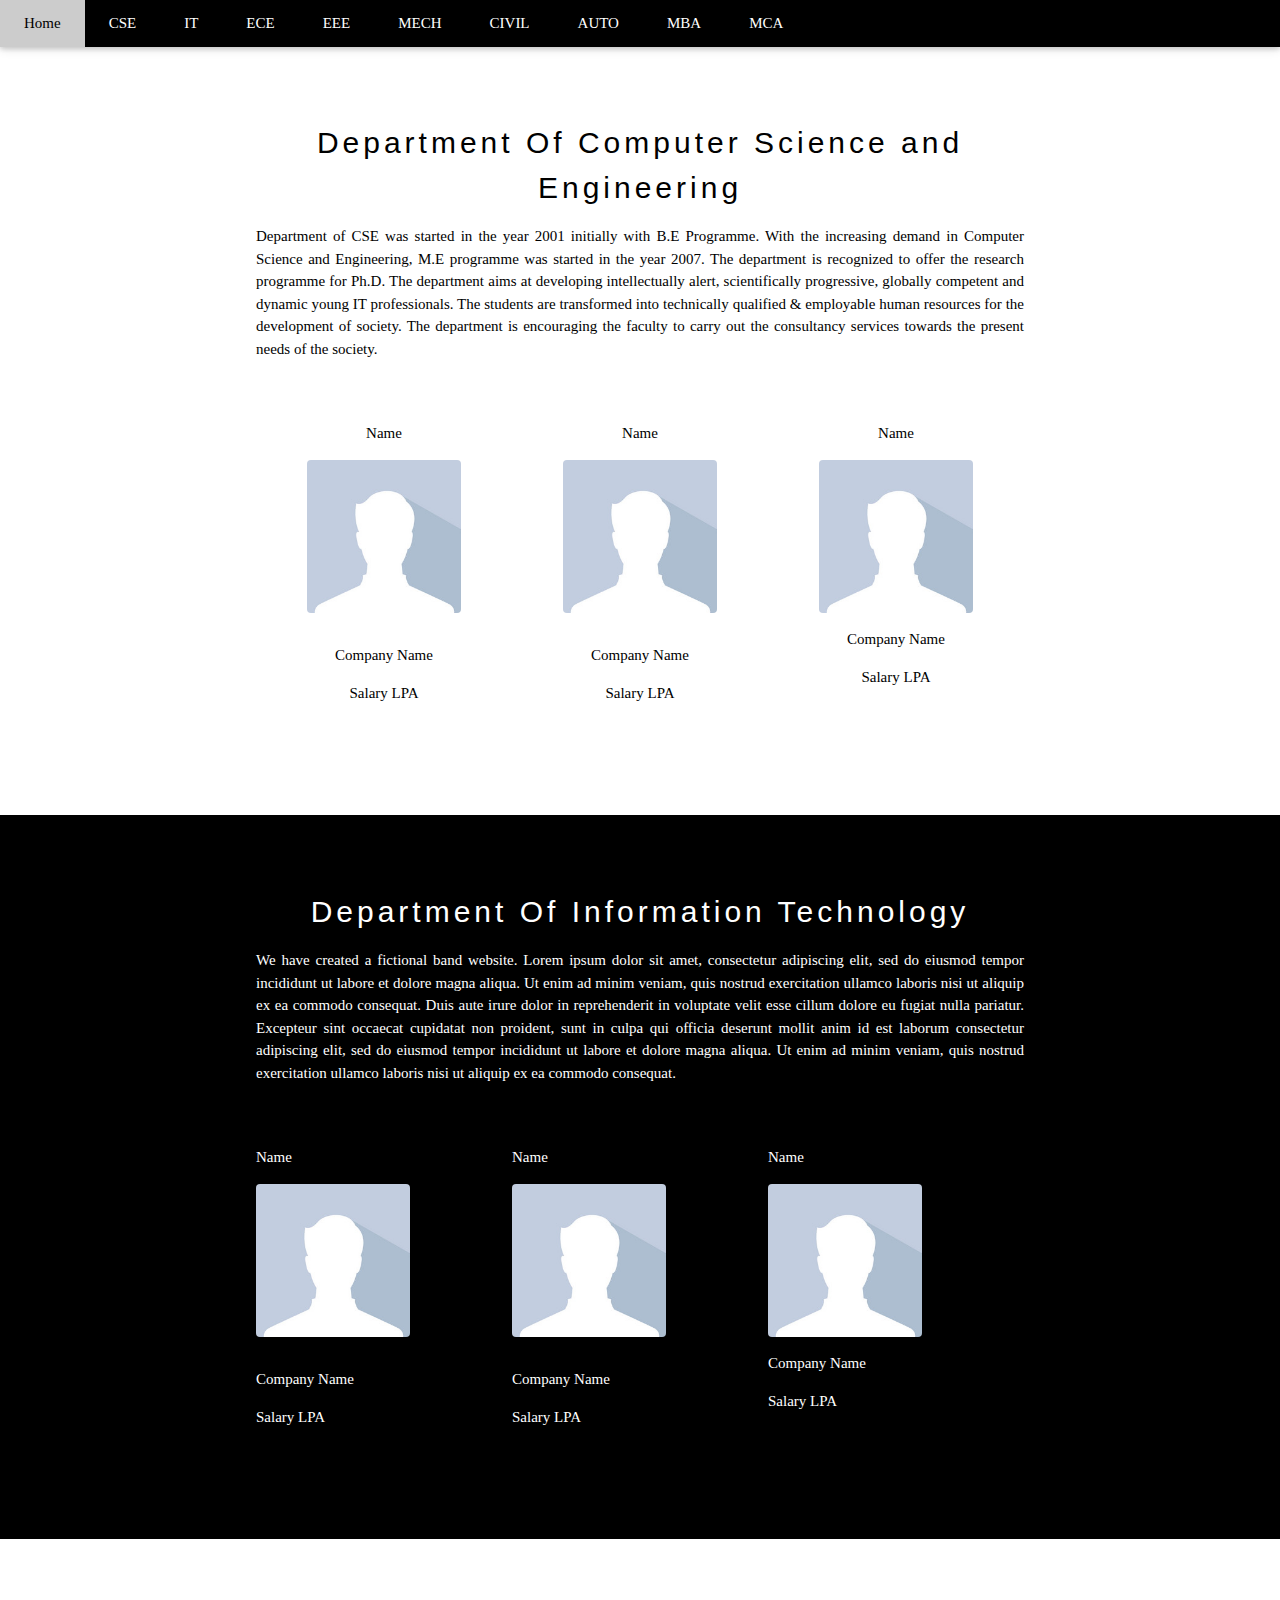
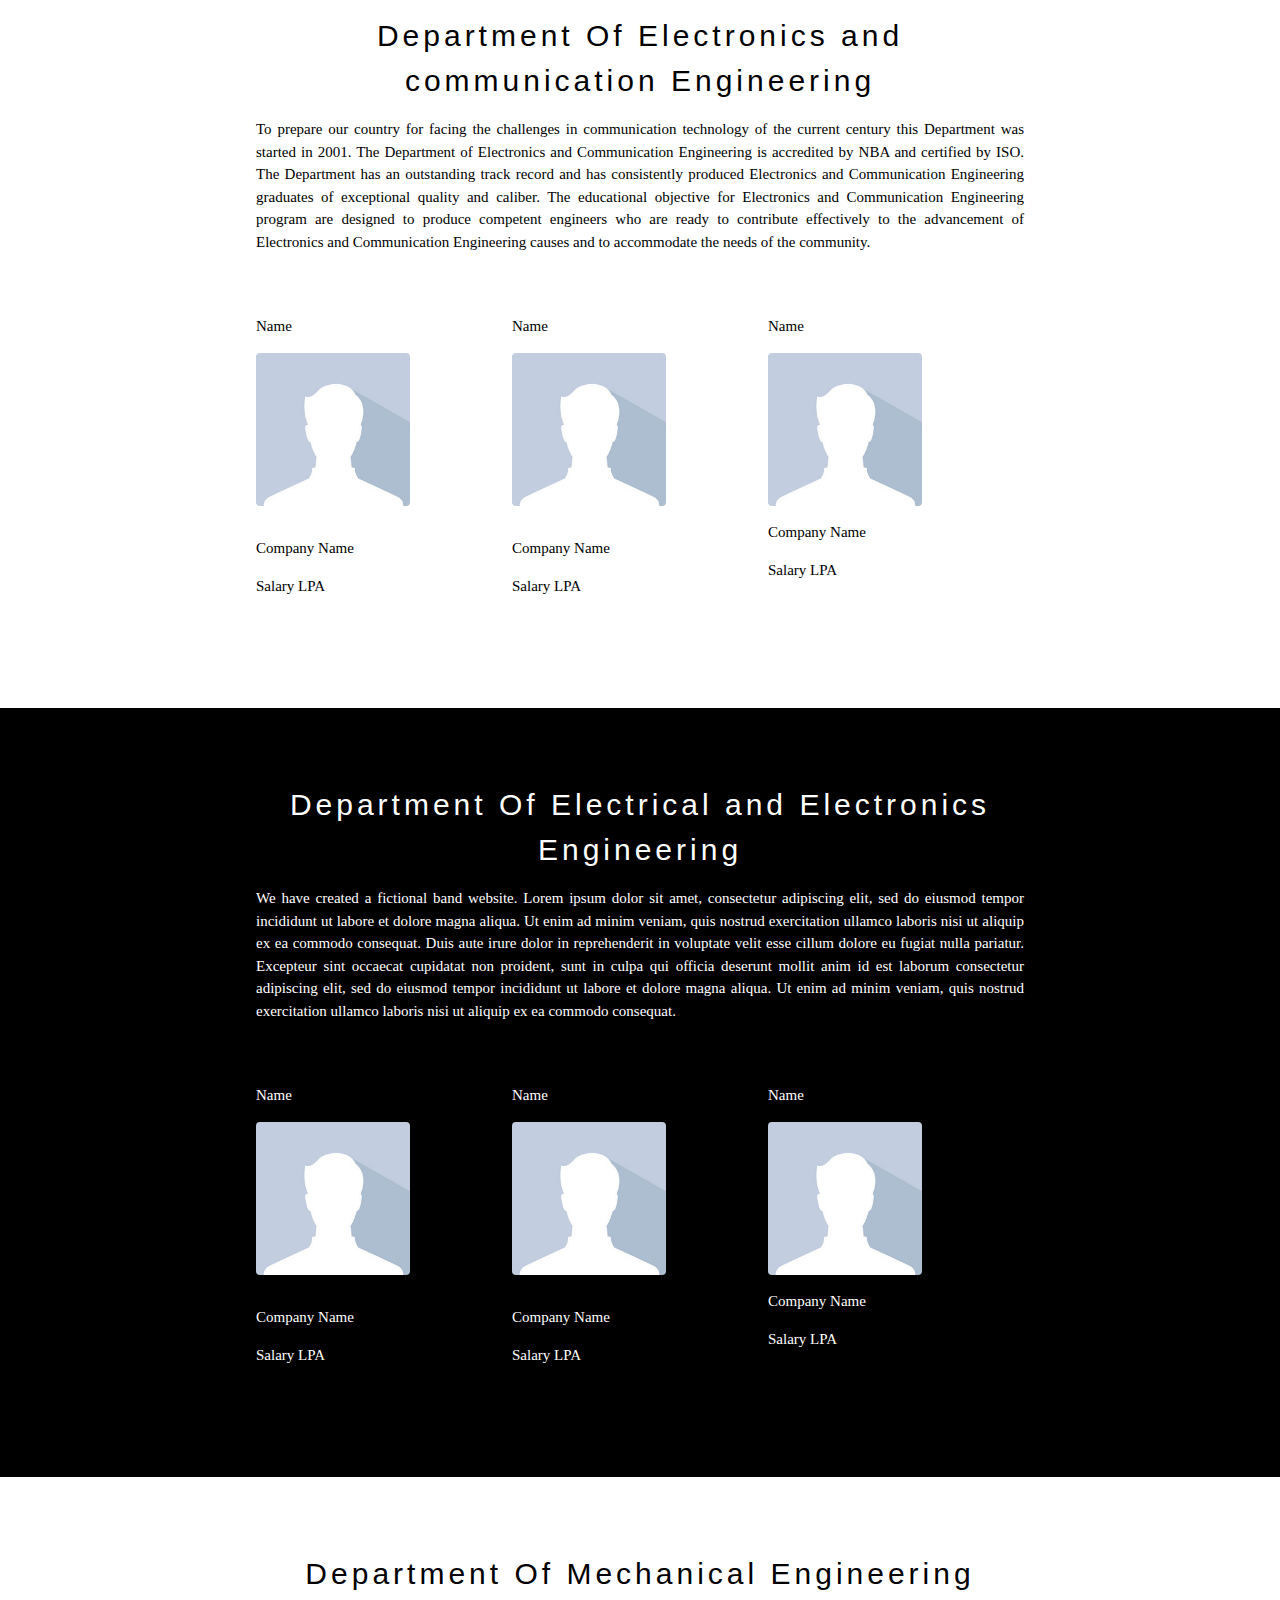
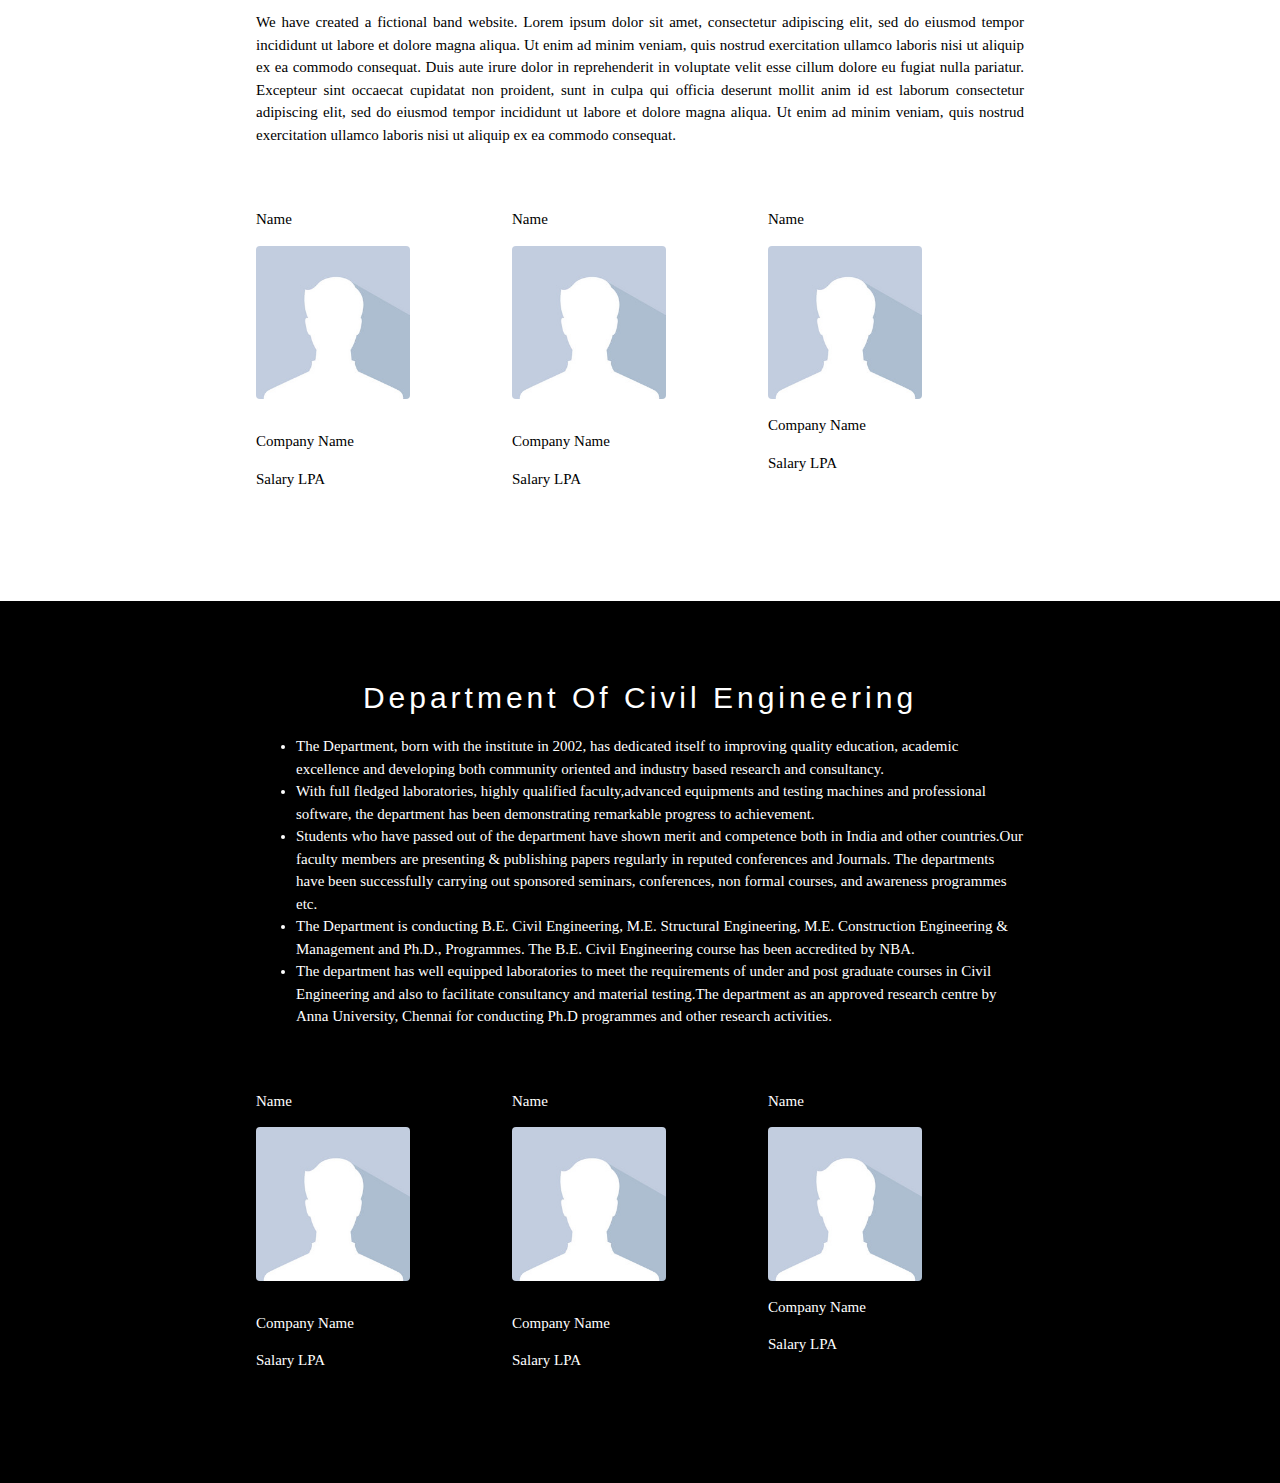
<file: department.html>
<!DOCTYPE html>
<html lang="en">
  <head>
    <meta charset="UTF-8">
    <meta http-equiv="X-UA-Compatible" content="IE=edge">
    <meta name="viewport" content="width=device-width, initial-scale=1.0">
    <title>Document</title>
    <link rel="stylesheet" href="https://www.w3schools.com/w3css/4/w3.css">
    <!-- <link rel="stylesheet" href="https://fonts.googleapis.com/css?family=Lato"> -->
    <!-- <link rel="stylesheet" href="https://cdnjs.cloudflare.com/ajax/libs/font-awesome/4.7.0/css/font-awesome.min.css"> -->
    <style>
        body 
        {
            font-family: 'Times New Roman', Times, serif;
        }
        .mySlides 
        {
            display: none;
        }
    </style>
  </head>
  <body>
    <!-- Navbar -->
    <div class="w3-top">
      <div class="w3-bar w3-black w3-card">
        <a class="w3-bar-item w3-button w3-padding-large w3-hide-medium w3-hide-large w3-right" href="javascript:void(0)" onclick="myFunction()" title="Toggle Navigation Menu"><i class="fa fa-bars"></i></a>
        <a href="student.html" class="w3-bar-item w3-button w3-padding-large">Home</a>
        <a href="#cse" class="w3-bar-item w3-button w3-padding-large">CSE</a>
        <a href="#it" class="w3-bar-item w3-button w3-padding-large w3-hide-small">IT</a>
        <a href="#ece" class="w3-bar-item w3-button w3-padding-large w3-hide-small">ECE</a>
        <a href="#eee" class="w3-bar-item w3-button w3-padding-large w3-hide-small">EEE</a>
        <a href="#mech" class="w3-bar-item w3-button w3-padding-large w3-hide-small">MECH</a>
        <a href="#civil" class="w3-bar-item w3-button w3-padding-large w3-hide-small">CIVIL</a>
        <a href="#auto" class="w3-bar-item w3-button w3-padding-large w3-hide-small">AUTO</a>
        <a href="#mba" class="w3-bar-item w3-button w3-padding-large w3-hide-small">MBA</a>
        <a href="#mca" class="w3-bar-item w3-button w3-padding-large w3-hide-small">MCA</a>
        <!-- <a href="javascript:void(0)" class="w3-padding-large w3-hover-red w3-hide-small w3-right"><i class="fa fa-search"></i></a> -->
      </div>
    </div>
    <!-- Navbar on small screens (remove the onclick attribute if you want the navbar to always show on top of the content when clicking on the links) -->
    <div id="navDemo" class="w3-bar-block w3-black w3-hide w3-hide-large w3-hide-medium w3-top" style="margin-top:46px">
      <a href="#cse" class="w3-bar-item w3-button w3-padding-large" onclick="myFunction()">CSE</a>
      <a href="#it" class="w3-bar-item w3-button w3-padding-large" onclick="myFunction()">IT</a>
      <a href="#ece" class="w3-bar-item w3-button w3-padding-large" onclick="myFunction()">ECE</a>
      <a href="#eee" class="w3-bar-item w3-button w3-padding-large" onclick="myFunction()">EEE</a>
      <a href="#mech" class="w3-bar-item w3-button w3-padding-large" onclick="myFunction()">Mechanical</a>
      <a href="#civil" class="w3-bar-item w3-button w3-padding-large" onclick="myFunction()">Civil</a>
      <a href="#auto" class="w3-bar-item w3-button w3-padding-large" onclick="myFunction()">Auto</a>
      <a href="#mba" class="w3-bar-item w3-button w3-padding-large" onclick="myFunction()">MBA</a>
      <a href="#mca" class="w3-bar-item w3-button w3-padding-large" onclick="myFunction()">MCA</a>
    </div>
    <!-- Page content -->
    <div class="w3-content" style="max-width:2000px;margin-top:46px"> 
    <!-- CSE Department -->
    <div class="w3-container w3-content w3-center w3-padding-64" style="max-width:800px" id="cse">
      <h2 class="w3-wide">Department Of Computer Science and Engineering</h2>
      <!-- <p class="w3-opacity"><i>We love Programming</i></p> -->
      <p class="w3-justify">Department of CSE was started in the year 2001 initially with B.E Programme.
        With the increasing demand in Computer Science and Engineering, M.E programme was started in the year 2007.
        The department is recognized to offer the research programme for Ph.D. The department aims at developing
        intellectually alert, scientifically progressive, globally competent and dynamic young IT professionals.
        The students are transformed into technically qualified & employable human resources for the development of society.
        The department is encouraging the faculty to carry out the consultancy services towards the present needs of the society.
      </p>
      <div class="w3-row w3-padding-32">
        <div class="w3-third">
          <p>Name</p>
          <img src="images/unknown.jpg" class="w3-round w3-margin-bottom" alt="Random Name" style="width:60%">
          <p>Company Name</p>
          <p>Salary LPA</p>
        </div>
        <div class="w3-third">
          <p>Name</p>
          <img src="images/unknown.jpg" class="w3-round w3-margin-bottom" alt="Random Name" style="width:60%">
          <p>Company Name</p>
          <p>Salary LPA</p>
        </div>
        <div class="w3-third">
          <p>Name</p>
          <img src="images/unknown.jpg" class="w3-round" alt="Random Name" style="width:60%">
          <p>Company Name</p>
          <p>Salary LPA</p>
        </div>
      </div>
    </div>
    <!-- IT Department -->
    <div class="w3-black" id="it">
      <div class="w3-container w3-content w3-padding-64" style="max-width:800px">
        <h2 class="w3-wide w3-center">Department Of Information Technology</h2>
        <!-- <p class="w3-opacity w3-center"><i>Remember to book your tickets!</i></p><br> -->
        <p class="w3-justify">We have created a fictional band website. Lorem ipsum dolor sit amet, consectetur adipiscing elit, sed do eiusmod tempor incididunt ut labore et dolore magna aliqua. Ut enim ad minim veniam, quis nostrud exercitation ullamco laboris nisi ut aliquip
          ex ea commodo consequat. Duis aute irure dolor in reprehenderit in voluptate velit esse cillum dolore eu fugiat nulla pariatur. Excepteur sint occaecat cupidatat non proident, sunt in culpa qui officia deserunt mollit anim id est laborum consectetur
          adipiscing elit, sed do eiusmod tempor incididunt ut labore et dolore magna aliqua. Ut enim ad minim veniam, quis nostrud exercitation ullamco laboris nisi ut aliquip ex ea commodo consequat.
        </p>
        <div class="w3-row w3-padding-32">
          <div class="w3-third">
            <p>Name</p>
            <img src="images/unknown.jpg" class="w3-round w3-margin-bottom" alt="Random Name" style="width:60%">
            <p>Company Name</p>
            <p>Salary LPA</p>
          </div>
          <div class="w3-third">
            <p>Name</p>
            <img src="images/unknown.jpg" class="w3-round w3-margin-bottom" alt="Random Name" style="width:60%">
            <p>Company Name</p>
            <p>Salary LPA</p>
          </div>
          <div class="w3-third">
            <p>Name</p>
            <img src="images/unknown.jpg" class="w3-round" alt="Random Name" style="width:60%">
            <p>Company Name</p>
            <p>Salary LPA</p>
          </div>
        </div>
      </div>
    </div>
    <!-- ECE Department -->
    <div class="w3-container w3-content w3-padding-64" style="max-width:800px" id="ece">
      <h2 class="w3-wide w3-center">Department Of Electronics and communication Engineering</h2>
      <!-- <p class="w3-opacity w3-center"><i>Remember to book your tickets!</i></p><br> -->
      <p class="w3-justify">To prepare our country for facing the challenges in communication technology of the 
        current century this Department was started in 2001. The Department of Electronics and Communication Engineering 
        is accredited by NBA and certified by ISO. The Department has an outstanding track record and has consistently 
        produced Electronics and Communication Engineering graduates of exceptional quality and caliber. The educational 
        objective for Electronics and Communication Engineering program are designed to produce competent engineers who are 
        ready to contribute effectively to the advancement of Electronics and  Communication Engineering causes and to 
        accommodate the needs of the community.
      </p>
      <div class="w3-row w3-padding-32">
        <div class="w3-third">
          <p>Name</p>
          <img src="images/unknown.jpg" class="w3-round w3-margin-bottom" alt="Random Name" style="width:60%">
          <p>Company Name</p>
          <p>Salary LPA</p>
        </div>
        <div class="w3-third">
          <p>Name</p>
          <img src="images/unknown.jpg" class="w3-round w3-margin-bottom" alt="Random Name" style="width:60%">
          <p>Company Name</p>
          <p>Salary LPA</p>
        </div>
        <div class="w3-third">
          <p>Name</p>
          <img src="images/unknown.jpg" class="w3-round" alt="Random Name" style="width:60%">
          <p>Company Name</p>
          <p>Salary LPA</p>
        </div>
      </div>
    </div>
    <!-- EEE Department -->
    <div class="w3-black" id="eee">
      <div class="w3-container w3-content w3-padding-64" style="max-width:800px">
        <h2 class="w3-wide w3-center">Department Of Electrical and Electronics Engineering</h2>
        <!-- <p class="w3-opacity w3-center"><i>Remember to book your tickets!</i></p><br> -->
        <p class="w3-justify">We have created a fictional band website. Lorem ipsum dolor sit amet, consectetur adipiscing elit, sed do eiusmod tempor incididunt ut labore et dolore magna aliqua. Ut enim ad minim veniam, quis nostrud exercitation ullamco laboris nisi ut aliquip
          ex ea commodo consequat. Duis aute irure dolor in reprehenderit in voluptate velit esse cillum dolore eu fugiat nulla pariatur. Excepteur sint occaecat cupidatat non proident, sunt in culpa qui officia deserunt mollit anim id est laborum consectetur
          adipiscing elit, sed do eiusmod tempor incididunt ut labore et dolore magna aliqua. Ut enim ad minim veniam, quis nostrud exercitation ullamco laboris nisi ut aliquip ex ea commodo consequat.
        </p>
        <div class="w3-row w3-padding-32">
          <div class="w3-third">
            <p>Name</p>
            <img src="images/unknown.jpg" class="w3-round w3-margin-bottom" alt="Random Name" style="width:60%">
            <p>Company Name</p>
            <p>Salary LPA</p>
          </div>
          <div class="w3-third">
            <p>Name</p>
            <img src="images/unknown.jpg" class="w3-round w3-margin-bottom" alt="Random Name" style="width:60%">
            <p>Company Name</p>
            <p>Salary LPA</p>
          </div>
          <div class="w3-third">
            <p>Name</p>
            <img src="images/unknown.jpg" class="w3-round" alt="Random Name" style="width:60%">
            <p>Company Name</p>
            <p>Salary LPA</p>
          </div>
        </div>
      </div>
    </div>
    <!-- Mechanical Department -->
    <div class="w3-container w3-content w3-padding-64" style="max-width:800px" id="mech">
      <h2 class="w3-wide w3-center">Department Of Mechanical Engineering</h2>
      <!-- <p class="w3-opacity w3-center"><i>Remember to book your tickets!</i></p><br> -->
      <p class="w3-justify">We have created a fictional band website. Lorem ipsum dolor sit amet, consectetur adipiscing elit, sed do eiusmod tempor incididunt ut labore et dolore magna aliqua. Ut enim ad minim veniam, quis nostrud exercitation ullamco laboris nisi ut aliquip
          ex ea commodo consequat. Duis aute irure dolor in reprehenderit in voluptate velit esse cillum dolore eu fugiat nulla pariatur. Excepteur sint occaecat cupidatat non proident, sunt in culpa qui officia deserunt mollit anim id est laborum consectetur
          adipiscing elit, sed do eiusmod tempor incididunt ut labore et dolore magna aliqua. Ut enim ad minim veniam, quis nostrud exercitation ullamco laboris nisi ut aliquip ex ea commodo consequat.
      </p>
      <div class="w3-row w3-padding-32">
        <div class="w3-third">
          <p>Name</p>
          <img src="images/unknown.jpg" class="w3-round w3-margin-bottom" alt="Random Name" style="width:60%">
          <p>Company Name</p>
          <p>Salary LPA</p>
        </div>
        <div class="w3-third">
          <p>Name</p>
          <img src="images/unknown.jpg" class="w3-round w3-margin-bottom" alt="Random Name" style="width:60%">
          <p>Company Name</p>
          <p>Salary LPA</p>
        </div>
        <div class="w3-third">
          <p>Name</p>
          <img src="images/unknown.jpg" class="w3-round" alt="Random Name" style="width:60%">
          <p>Company Name</p>
          <p>Salary LPA</p>
        </div>
      </div>
    </div>
    <!-- Civil Engineering -->
    <div class="w3-black" id="civil">
      <div class="w3-container w3-content w3-padding-64" style="max-width:800px">
        <h2 class="w3-wide w3-center">Department Of Civil Engineering</h2>
        <!-- <p class="w3-opacity w3-center"><i>Remember to book your tickets!</i></p><br> -->
        <p class="w3-justify">
          <ul>
            <li style="font-family: 'Times New Roman', Times, serif; font-size: 15px;">The Department, born with the institute 
              in 2002, has dedicated itself to improving quality education, academic excellence and developing both community oriented and 
              industry based research and consultancy.
            </li>
            <li style="font-family: 'Times New Roman', Times, serif; font-size: 15px;">With full fledged laboratories, highly qualified 
              faculty,advanced equipments and testing machines and professional software, the department has been demonstrating 
              remarkable progress to achievement.
            </li>
            <li style="font-family: 'Times New Roman', Times, serif; font-size: 15px;"> Students who have passed out of the department 
              have shown merit and competence both in India and other countries.Our faculty members are presenting & publishing 
              papers regularly in reputed conferences and Journals. The departments have been successfully carrying out 
              sponsored seminars, conferences, non formal courses, and awareness programmes etc.
            </li>
            <li style="font-family: 'Times New Roman', Times, serif; font-size: 15px;">The Department is conducting 
              B.E. Civil Engineering, M.E. Structural Engineering, M.E. Construction Engineering & Management and Ph.D., Programmes.
              The B.E. Civil Engineering course has been accredited by NBA.
            </li>
            <li style="font-family: 'Times New Roman', Times, serif; font-size: 15px;">The department has well equipped laboratories 
              to meet the requirements of under and post graduate courses in Civil Engineering and also to facilitate consultancy 
              and material testing.The department as an approved research centre by Anna University, Chennai for conducting Ph.D programmes 
              and other research activities.
            </li>
          </ul>
        </p>    
        <div class="w3-row w3-padding-32">
          <div class="w3-third">
            <p>Name</p>
            <img src="images/unknown.jpg" class="w3-round w3-margin-bottom" alt="Random Name" style="width:60%">
            <p>Company Name</p>
            <p>Salary LPA</p>
          </div>
          <div class="w3-third">
            <p>Name</p>
            <img src="images/unknown.jpg" class="w3-round w3-margin-bottom" alt="Random Name" style="width:60%">
            <p>Company Name</p>
            <p>Salary LPA</p>
          </div>
          <div class="w3-third">
            <p>Name</p>
            <img src="images/unknown.jpg" class="w3-round" alt="Random Name" style="width:60%">
            <p>Company Name</p>
            <p>Salary LPA</p>
          </div>
        </div>
      </div>
    </div>
    <!-- End Page Content -->
  </div>
  <script>
    // Automatic Slideshow - change image every 4 seconds
    var myIndex = 0;
    carousel();
    function carousel()
    {
      var i;
      var x = document.getElementsByClassName("mySlides");
      for (i = 0; i < x.length; i++)
      {
        x[i].style.display = "none";  
      }
      myIndex++;
      if (myIndex > x.length) 
      {
        myIndex = 1
      }    
      x[myIndex-1].style.display = "block";  
      setTimeout(carousel, 4000);    
    }
    // Used to toggle the menu on small screens when clicking on the menu button
    function myFunction()
    {
      var x = document.getElementById("navDemo");
      if (x.className.indexOf("w3-show") == -1)
      {
        x.className += " w3-show";
      }
      else 
      { 
        x.className = x.className.replace(" w3-show", "");
      }
    }
    // When the user clicks anywhere outside of the modal, close it
    var modal = document.getElementById('ticketModal');
    window.onclick = function(event) 
    {
      if (event.target == modal) 
      {
        modal.style.display = "none";
      }
    }
  </script>
</body>
</html>
</file>
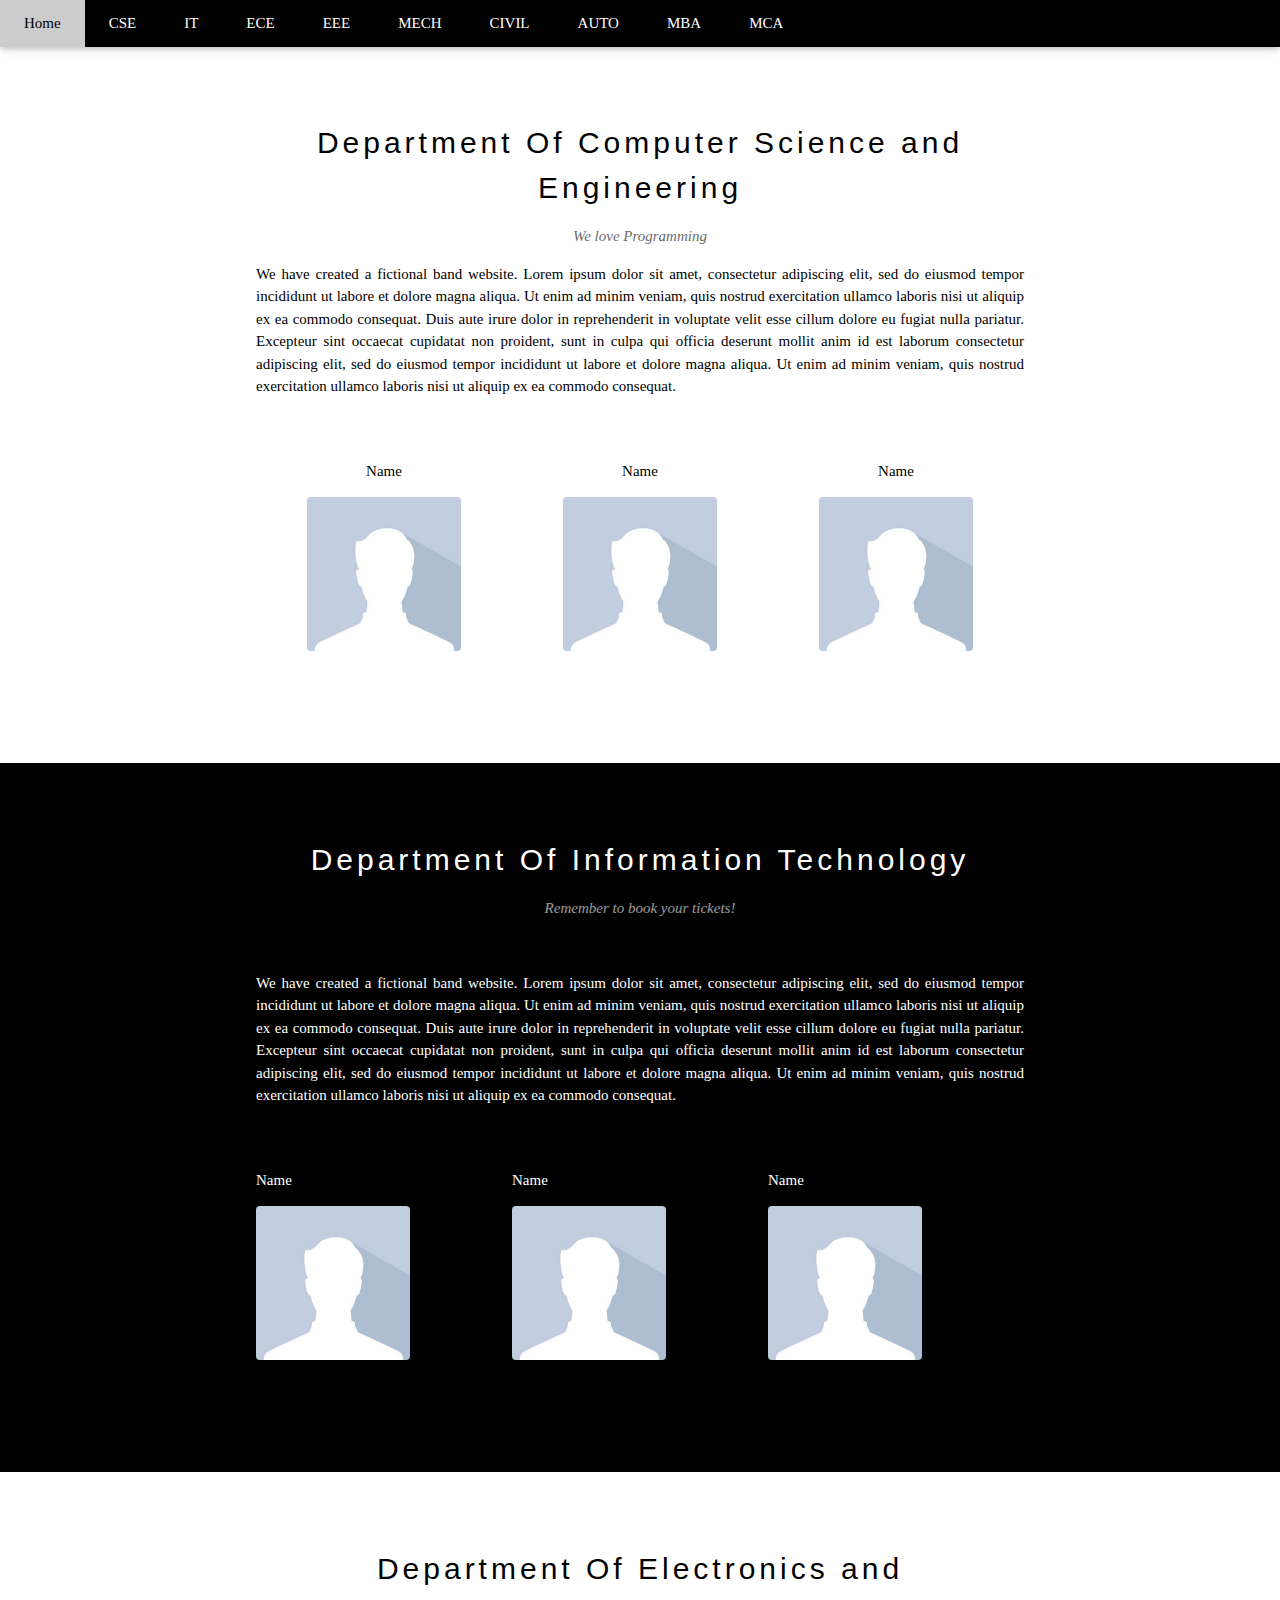
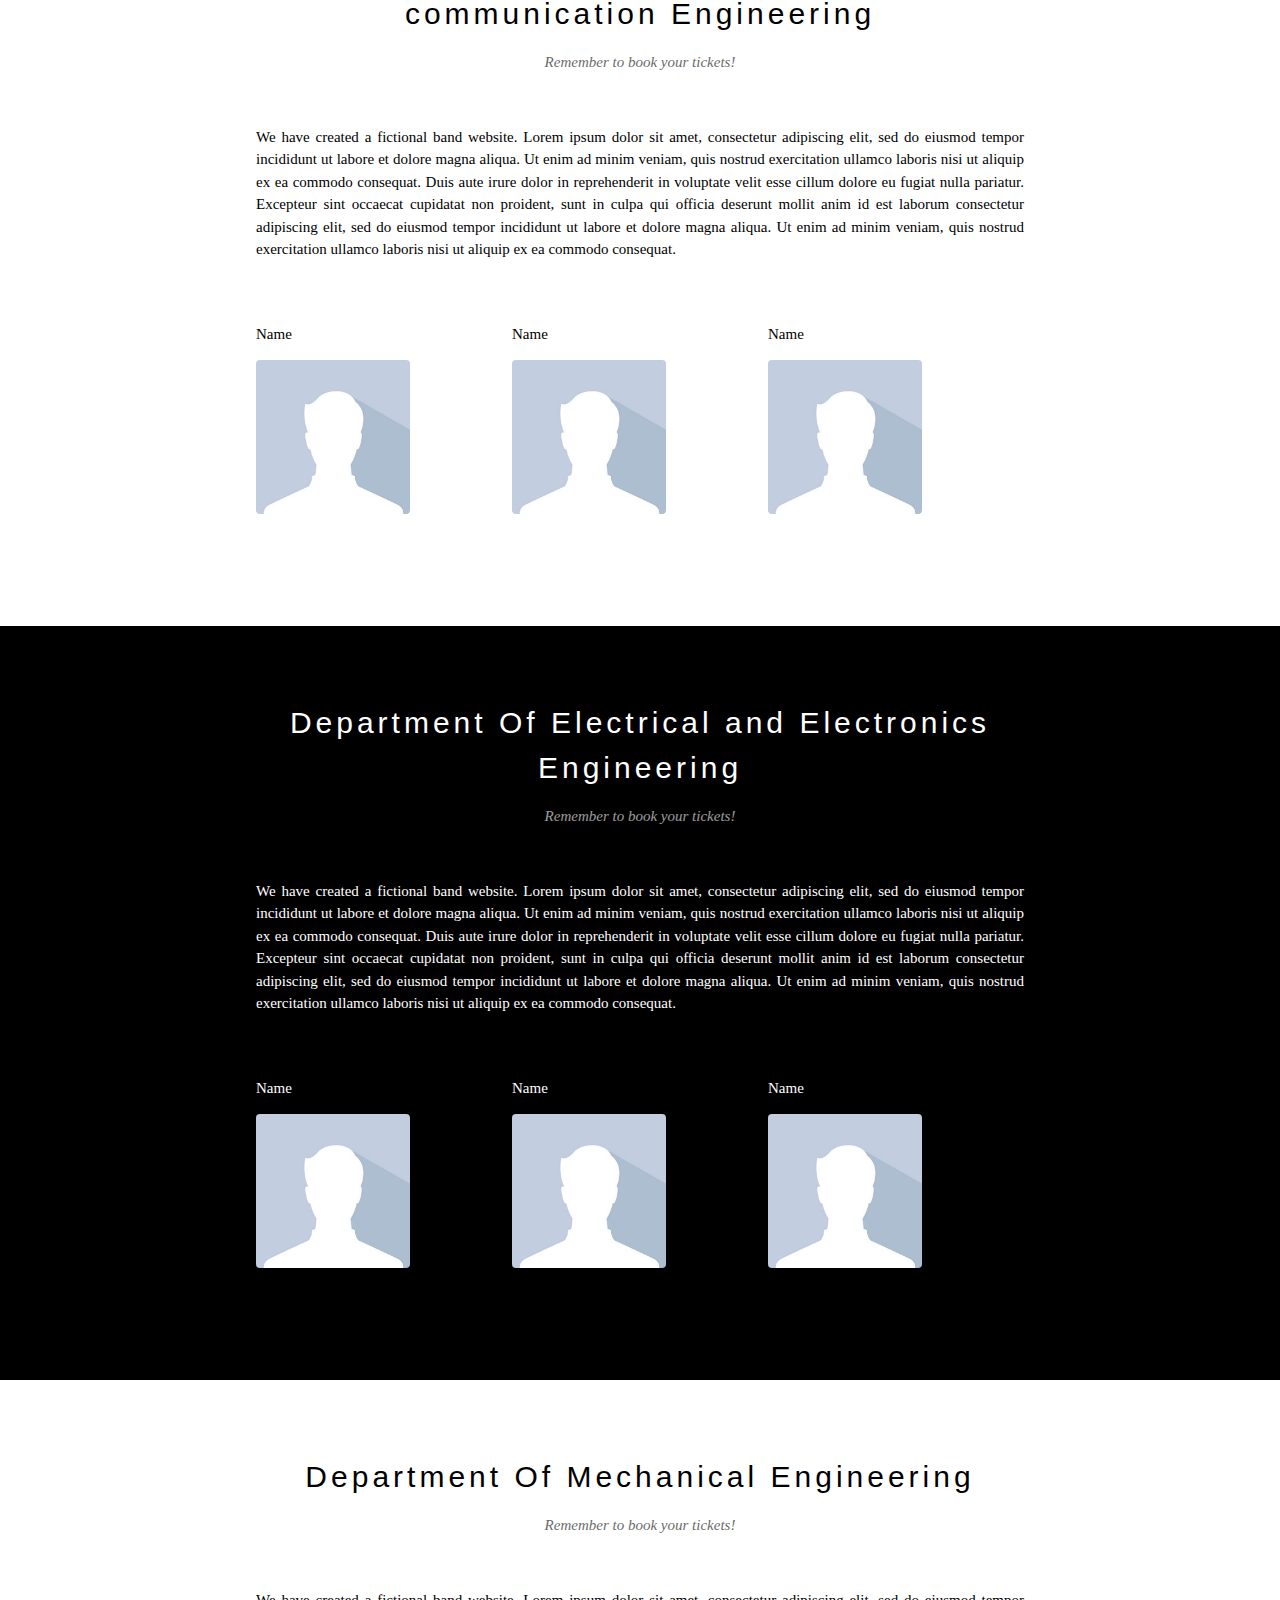
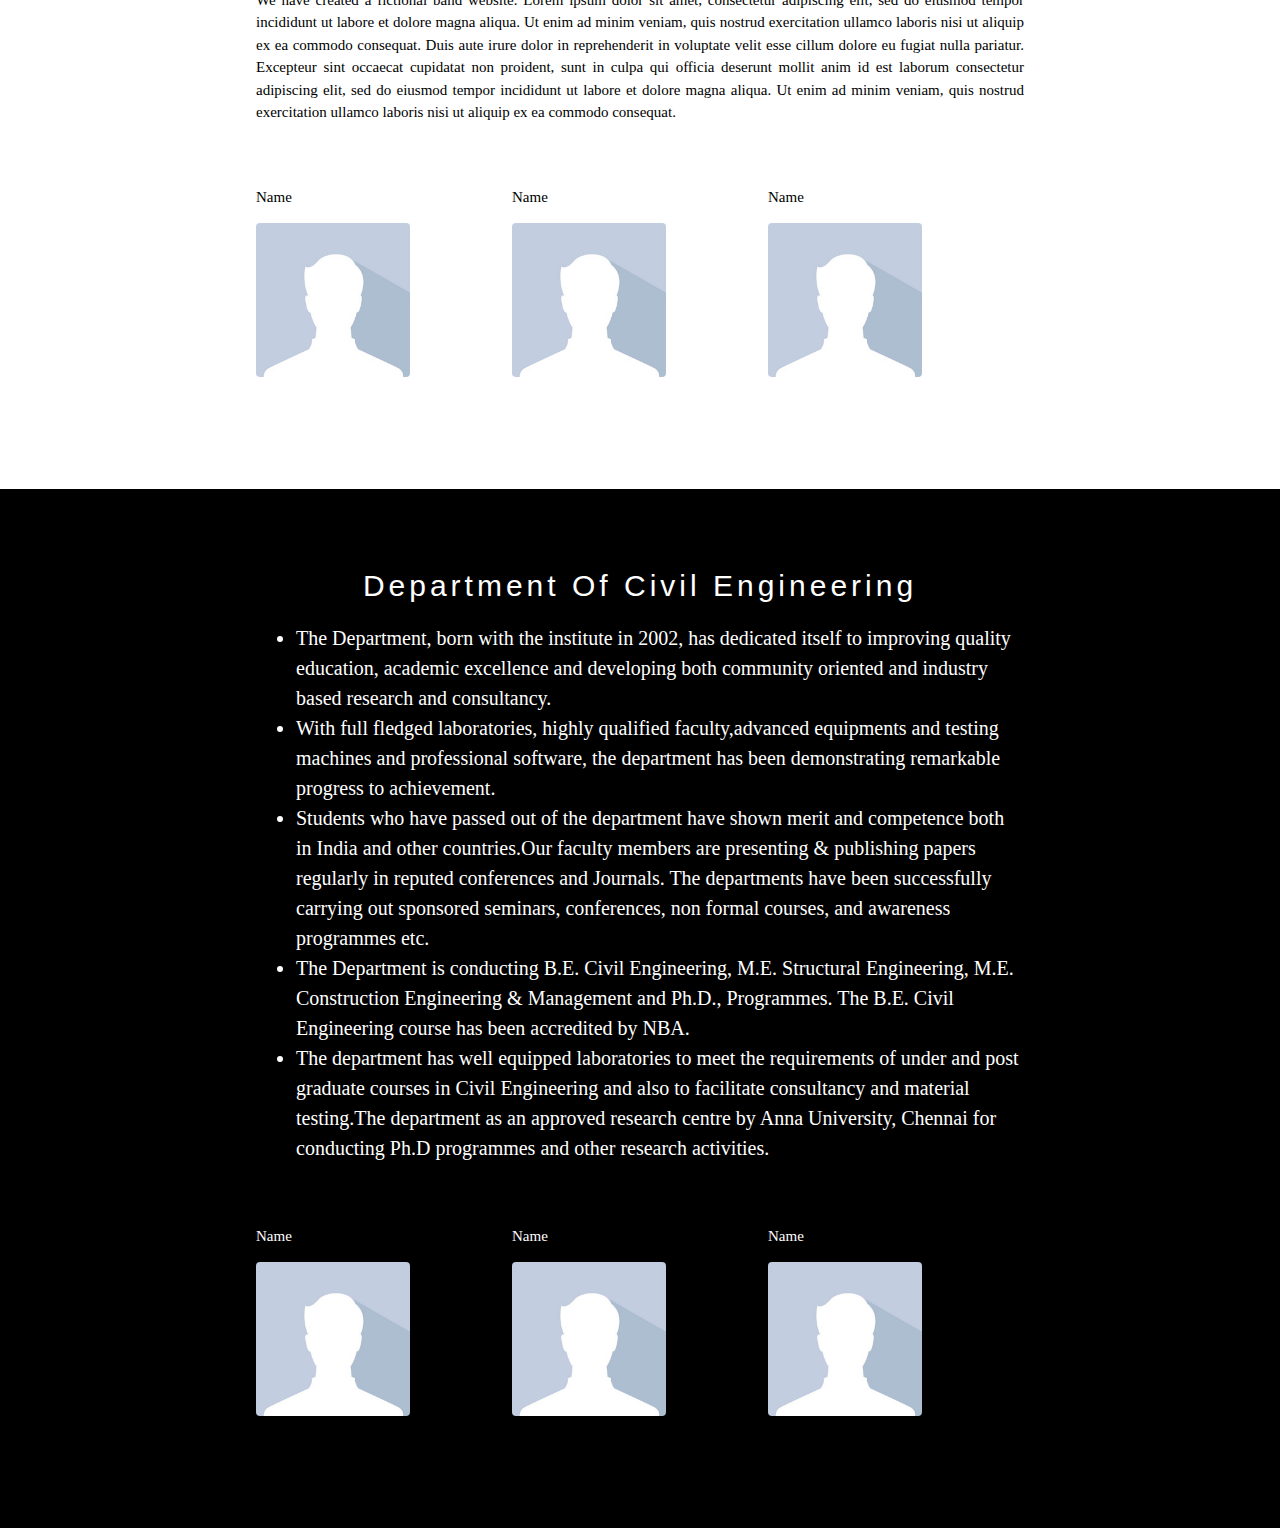
<file: departments.html>
<!DOCTYPE html>
<html lang="en">
<head>
    <meta charset="UTF-8">
    <meta http-equiv="X-UA-Compatible" content="IE=edge">
    <meta name="viewport" content="width=device-width, initial-scale=1.0">
    <title>Document</title>
    <link rel="stylesheet" href="https://www.w3schools.com/w3css/4/w3.css">
    <!-- <link rel="stylesheet" href="https://fonts.googleapis.com/css?family=Lato"> -->
    <!-- <link rel="stylesheet" href="https://cdnjs.cloudflare.com/ajax/libs/font-awesome/4.7.0/css/font-awesome.min.css"> -->
    <style>
        body 
        {
            font-family: 'Times New Roman', Times, serif;
        }
        .mySlides 
        {
            display: none;
        }
    </style>
</head>
<body>
    <!-- Navbar -->
    <div class="w3-top">
        <div class="w3-bar w3-black w3-card">
            <a class="w3-bar-item w3-button w3-padding-large w3-hide-medium w3-hide-large w3-right" href="javascript:void(0)" onclick="myFunction()" title="Toggle Navigation Menu"><i class="fa fa-bars"></i></a>
            <a href="/main.html" class="w3-bar-item w3-button w3-padding-large">Home</a>
            <a href="#cse" class="w3-bar-item w3-button w3-padding-large">CSE</a>
            <a href="#it" class="w3-bar-item w3-button w3-padding-large w3-hide-small">IT</a>
            <a href="#ece" class="w3-bar-item w3-button w3-padding-large w3-hide-small">ECE</a>
            <a href="#eee" class="w3-bar-item w3-button w3-padding-large w3-hide-small">EEE</a>
            <a href="#mech" class="w3-bar-item w3-button w3-padding-large w3-hide-small">MECH</a>
            <a href="#civil" class="w3-bar-item w3-button w3-padding-large w3-hide-small">CIVIL</a>
            <a href="#auto" class="w3-bar-item w3-button w3-padding-large w3-hide-small">AUTO</a>
            <a href="#mba" class="w3-bar-item w3-button w3-padding-large w3-hide-small">MBA</a>
            <a href="#mca" class="w3-bar-item w3-button w3-padding-large w3-hide-small">MCA</a>
            <!-- <a href="javascript:void(0)" class="w3-padding-large w3-hover-red w3-hide-small w3-right"><i class="fa fa-search"></i></a> -->
        </div>
    </div>
  <!-- Navbar on small screens (remove the onclick attribute if you want the navbar to always show on top of the content when clicking on the links) -->
  <div id="navDemo" class="w3-bar-block w3-black w3-hide w3-hide-large w3-hide-medium w3-top" style="margin-top:46px">
    <a href="#cse" class="w3-bar-item w3-button w3-padding-large" onclick="myFunction()">CSE</a>
    <a href="#it" class="w3-bar-item w3-button w3-padding-large" onclick="myFunction()">IT</a>
    <a href="#ece" class="w3-bar-item w3-button w3-padding-large" onclick="myFunction()">ECE</a>
    <a href="#eee" class="w3-bar-item w3-button w3-padding-large" onclick="myFunction()">EEE</a>
    <a href="#mech" class="w3-bar-item w3-button w3-padding-large" onclick="myFunction()">Mechanical</a>
    <a href="#civil" class="w3-bar-item w3-button w3-padding-large" onclick="myFunction()">Civil</a>
    <a href="#auto" class="w3-bar-item w3-button w3-padding-large" onclick="myFunction()">Auto</a>
    <a href="#mba" class="w3-bar-item w3-button w3-padding-large" onclick="myFunction()">MBA</a>
    <a href="#mca" class="w3-bar-item w3-button w3-padding-large" onclick="myFunction()">MCA</a>

  </div>
  <!-- Page content -->
  <div class="w3-content" style="max-width:2000px;margin-top:46px"> 
    <!-- CSE Department -->
    <div class="w3-container w3-content w3-center w3-padding-64" style="max-width:800px" id="cse">
        <h2 class="w3-wide">Department Of Computer Science and Engineering</h2>
        <p class="w3-opacity"><i>We love Programming</i></p>
        <p class="w3-justify">We have created a fictional band website. Lorem ipsum dolor sit amet, consectetur adipiscing elit, sed do eiusmod tempor incididunt ut labore et dolore magna aliqua. Ut enim ad minim veniam, quis nostrud exercitation ullamco laboris nisi ut aliquip
            ex ea commodo consequat. Duis aute irure dolor in reprehenderit in voluptate velit esse cillum dolore eu fugiat nulla pariatur. Excepteur sint occaecat cupidatat non proident, sunt in culpa qui officia deserunt mollit anim id est laborum consectetur
            adipiscing elit, sed do eiusmod tempor incididunt ut labore et dolore magna aliqua. Ut enim ad minim veniam, quis nostrud exercitation ullamco laboris nisi ut aliquip ex ea commodo consequat.</p>
        <div class="w3-row w3-padding-32">
            <div class="w3-third">
                <p>Name</p>
                <img src="/unknown.jpg" class="w3-round w3-margin-bottom" alt="Random Name" style="width:60%">
            </div>
            <div class="w3-third">
                <p>Name</p>
                <img src="/unknown.jpg" class="w3-round w3-margin-bottom" alt="Random Name" style="width:60%">
            </div>
            <div class="w3-third">
                <p>Name</p>
                <img src="/unknown.jpg" class="w3-round" alt="Random Name" style="width:60%">
            </div>
        </div>
    </div>
    <!-- IT Department -->
    <div class="w3-black" id="it">
      <div class="w3-container w3-content w3-padding-64" style="max-width:800px">
        <h2 class="w3-wide w3-center">Department Of Information Technology</h2>
        <p class="w3-opacity w3-center"><i>Remember to book your tickets!</i></p><br>
        <p class="w3-justify">We have created a fictional band website. Lorem ipsum dolor sit amet, consectetur adipiscing elit, sed do eiusmod tempor incididunt ut labore et dolore magna aliqua. Ut enim ad minim veniam, quis nostrud exercitation ullamco laboris nisi ut aliquip
            ex ea commodo consequat. Duis aute irure dolor in reprehenderit in voluptate velit esse cillum dolore eu fugiat nulla pariatur. Excepteur sint occaecat cupidatat non proident, sunt in culpa qui officia deserunt mollit anim id est laborum consectetur
            adipiscing elit, sed do eiusmod tempor incididunt ut labore et dolore magna aliqua. Ut enim ad minim veniam, quis nostrud exercitation ullamco laboris nisi ut aliquip ex ea commodo consequat.</p>
            <div class="w3-row w3-padding-32">
                <div class="w3-third">
                  <p>Name</p>
                  <img src="/unknown.jpg" class="w3-round w3-margin-bottom" alt="Random Name" style="width:60%">
                </div>
                <div class="w3-third">
                  <p>Name</p>
                  <img src="/unknown.jpg" class="w3-round w3-margin-bottom" alt="Random Name" style="width:60%">
                </div>
                <div class="w3-third">
                  <p>Name</p>
                  <img src="/unknown.jpg" class="w3-round" alt="Random Name" style="width:60%">
                </div>
              </div>
      </div>
    </div>
    <!-- ECE Department -->
    <div class="w3-container w3-content w3-padding-64" style="max-width:800px" id="ece">
        <h2 class="w3-wide w3-center">Department Of Electronics and communication Engineering</h2>
        <p class="w3-opacity w3-center"><i>Remember to book your tickets!</i></p><br>
        <p class="w3-justify">We have created a fictional band website. Lorem ipsum dolor sit amet, consectetur adipiscing elit, sed do eiusmod tempor incididunt ut labore et dolore magna aliqua. Ut enim ad minim veniam, quis nostrud exercitation ullamco laboris nisi ut aliquip
            ex ea commodo consequat. Duis aute irure dolor in reprehenderit in voluptate velit esse cillum dolore eu fugiat nulla pariatur. Excepteur sint occaecat cupidatat non proident, sunt in culpa qui officia deserunt mollit anim id est laborum consectetur
            adipiscing elit, sed do eiusmod tempor incididunt ut labore et dolore magna aliqua. Ut enim ad minim veniam, quis nostrud exercitation ullamco laboris nisi ut aliquip ex ea commodo consequat.</p>
            <div class="w3-row w3-padding-32">
                <div class="w3-third">
                  <p>Name</p>
                  <img src="/unknown.jpg" class="w3-round w3-margin-bottom" alt="Random Name" style="width:60%">
                </div>
                <div class="w3-third">
                  <p>Name</p>
                  <img src="/unknown.jpg" class="w3-round w3-margin-bottom" alt="Random Name" style="width:60%">
                </div>
                <div class="w3-third">
                  <p>Name</p>
                  <img src="/unknown.jpg" class="w3-round" alt="Random Name" style="width:60%">
                </div>
              </div>
    </div>
<!-- EEE Department -->
    <div class="w3-black" id="eee">
        <div class="w3-container w3-content w3-padding-64" style="max-width:800px">
          <h2 class="w3-wide w3-center">Department Of Electrical and Electronics Engineering</h2>
          <p class="w3-opacity w3-center"><i>Remember to book your tickets!</i></p><br>
          <p class="w3-justify">We have created a fictional band website. Lorem ipsum dolor sit amet, consectetur adipiscing elit, sed do eiusmod tempor incididunt ut labore et dolore magna aliqua. Ut enim ad minim veniam, quis nostrud exercitation ullamco laboris nisi ut aliquip
              ex ea commodo consequat. Duis aute irure dolor in reprehenderit in voluptate velit esse cillum dolore eu fugiat nulla pariatur. Excepteur sint occaecat cupidatat non proident, sunt in culpa qui officia deserunt mollit anim id est laborum consectetur
              adipiscing elit, sed do eiusmod tempor incididunt ut labore et dolore magna aliqua. Ut enim ad minim veniam, quis nostrud exercitation ullamco laboris nisi ut aliquip ex ea commodo consequat.</p>
              <div class="w3-row w3-padding-32">
                  <div class="w3-third">
                    <p>Name</p>
                    <img src="/unknown.jpg" class="w3-round w3-margin-bottom" alt="Random Name" style="width:60%">
                  </div>
                  <div class="w3-third">
                    <p>Name</p>
                    <img src="/unknown.jpg" class="w3-round w3-margin-bottom" alt="Random Name" style="width:60%">
                  </div>
                  <div class="w3-third">
                    <p>Name</p>
                    <img src="/unknown.jpg" class="w3-round" alt="Random Name" style="width:60%">
                  </div>
                </div>
        </div>
      </div>

      <!-- Mechanical Department -->
      <div class="w3-container w3-content w3-padding-64" style="max-width:800px" id="mech">
        <h2 class="w3-wide w3-center">Department Of Mechanical Engineering</h2>
        <p class="w3-opacity w3-center"><i>Remember to book your tickets!</i></p><br>
        <p class="w3-justify">We have created a fictional band website. Lorem ipsum dolor sit amet, consectetur adipiscing elit, sed do eiusmod tempor incididunt ut labore et dolore magna aliqua. Ut enim ad minim veniam, quis nostrud exercitation ullamco laboris nisi ut aliquip
            ex ea commodo consequat. Duis aute irure dolor in reprehenderit in voluptate velit esse cillum dolore eu fugiat nulla pariatur. Excepteur sint occaecat cupidatat non proident, sunt in culpa qui officia deserunt mollit anim id est laborum consectetur
            adipiscing elit, sed do eiusmod tempor incididunt ut labore et dolore magna aliqua. Ut enim ad minim veniam, quis nostrud exercitation ullamco laboris nisi ut aliquip ex ea commodo consequat.</p>
            <div class="w3-row w3-padding-32">
                <div class="w3-third">
                  <p>Name</p>
                  <img src="/unknown.jpg" class="w3-round w3-margin-bottom" alt="Random Name" style="width:60%">
                </div>
                <div class="w3-third">
                  <p>Name</p>
                  <img src="/unknown.jpg" class="w3-round w3-margin-bottom" alt="Random Name" style="width:60%">
                </div>
                <div class="w3-third">
                  <p>Name</p>
                  <img src="/unknown.jpg" class="w3-round" alt="Random Name" style="width:60%">
                </div>
              </div>
    </div>

    <!-- Civil Engineering -->
    <div class="w3-black" id="civil">
        <div class="w3-container w3-content w3-padding-64" style="max-width:800px">
            <h2 class="w3-wide w3-center">Department Of Civil Engineering</h2>
            <!-- <p class="w3-opacity w3-center"><i>Remember to book your tickets!</i></p><br> -->
            <p class="w3-justify">
                <ul>
                    <li style="font-family: 'Times New Roman', Times, serif; font-size: 20px;">The Department, born with the institute 
                        in 2002, has dedicated itself to improving quality education, academic excellence and developing both community oriented and 
                        industry based research and consultancy.
                    </li>
                    <li style="font-family: 'Times New Roman', Times, serif; font-size: 20px;">With full fledged laboratories, highly qualified 
                        faculty,advanced equipments and testing machines and professional software, the department has been demonstrating 
                        remarkable progress to achievement.
                    </li>
                    <li style="font-family: 'Times New Roman', Times, serif; font-size: 20px;"> Students who have passed out of the department 
                        have shown merit and competence both in India and other countries.Our faculty members are presenting & publishing 
                        papers regularly in reputed conferences and Journals. The departments have been successfully carrying out 
                        sponsored seminars, conferences, non formal courses, and awareness programmes etc.
                    </li>
                    <li style="font-family: 'Times New Roman', Times, serif; font-size: 20px;">The Department is conducting 
                        B.E. Civil Engineering, M.E. Structural Engineering, M.E. Construction Engineering & Management and Ph.D., Programmes.
                        The B.E. Civil Engineering course has been accredited by NBA.
                    </li>
                    <li style="font-family: 'Times New Roman', Times, serif; font-size: 20px;">The department has well equipped laboratories 
                        to meet the requirements of under and post graduate courses in Civil Engineering and also to facilitate consultancy 
                        and material testing.The department as an approved research centre by Anna University, Chennai for conducting Ph.D programmes 
                        and other research activities.
                    </li>
                </ul>
            </p>
            
            
            
              <div class="w3-row w3-padding-32">
                  <div class="w3-third">
                    <p>Name</p>
                    <img src="/unknown.jpg" class="w3-round w3-margin-bottom" alt="Random Name" style="width:60%">
                  </div>
                  <div class="w3-third">
                    <p>Name</p>
                    <img src="/unknown.jpg" class="w3-round w3-margin-bottom" alt="Random Name" style="width:60%">
                  </div>
                  <div class="w3-third">
                    <p>Name</p>
                    <img src="/unknown.jpg" class="w3-round" alt="Random Name" style="width:60%">
                  </div>
                </div>
        </div>
      </div>

  <!-- End Page Content -->
  </div>
  <script>
  // Automatic Slideshow - change image every 4 seconds
  var myIndex = 0;
  carousel();
  
  function carousel() {
    var i;
    var x = document.getElementsByClassName("mySlides");
    for (i = 0; i < x.length; i++) {
      x[i].style.display = "none";  
    }
    myIndex++;
    if (myIndex > x.length) {myIndex = 1}    
    x[myIndex-1].style.display = "block";  
    setTimeout(carousel, 4000);    
  }
  
  // Used to toggle the menu on small screens when clicking on the menu button
  function myFunction() {
    var x = document.getElementById("navDemo");
    if (x.className.indexOf("w3-show") == -1) {
      x.className += " w3-show";
    } else { 
      x.className = x.className.replace(" w3-show", "");
    }
  }
  
  // When the user clicks anywhere outside of the modal, close it
  var modal = document.getElementById('ticketModal');
  window.onclick = function(event) {
    if (event.target == modal) {
      modal.style.display = "none";
    }
  }
  </script>
</body>
</html>
</file>
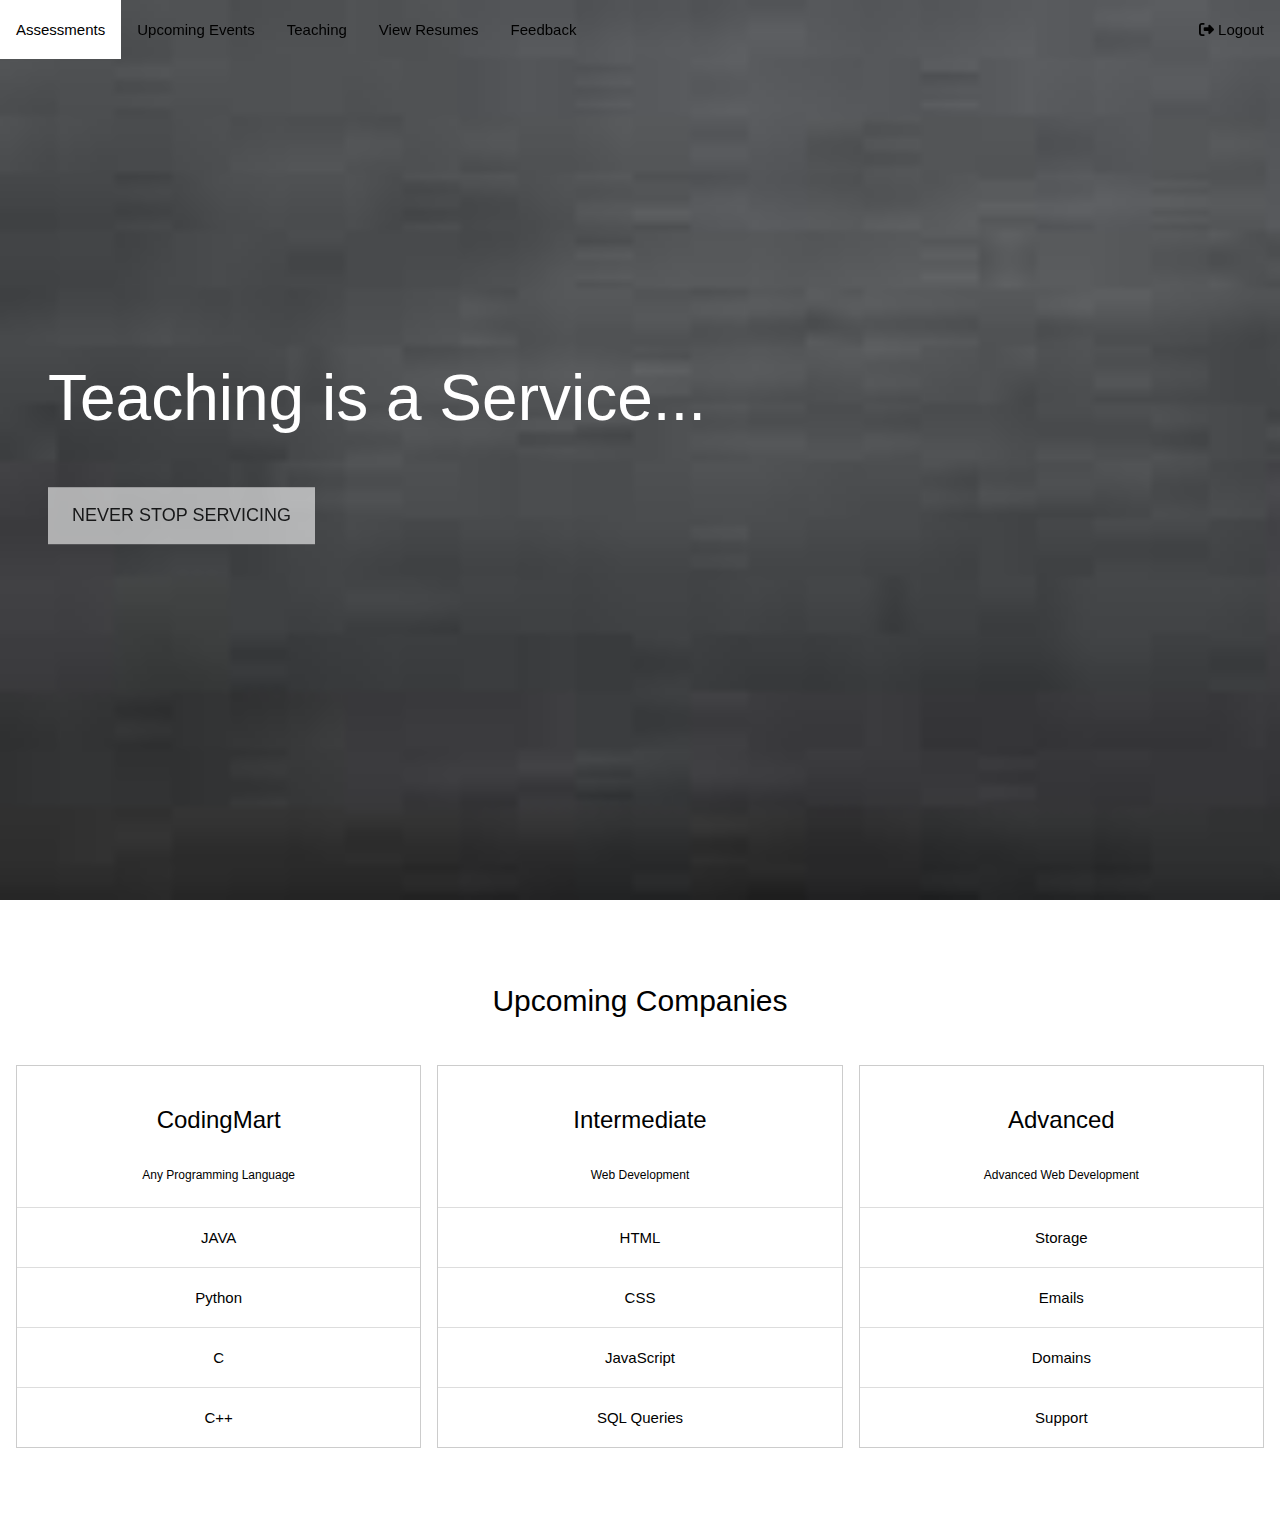
<file: faculty.html>
<!DOCTYPE html>
<html>
  <head>
    <title>Faculty</title>
    <meta charset="UTF-8">
    <meta name="viewport" content="width=device-width, initial-scale=1">
    <link rel="stylesheet" href="https://www.w3schools.com/w3css/4/w3.css">
    <link rel="stylesheet" href="https://www.w3schools.com/lib/w3-theme-black.css">
    <link rel="stylesheet" href="https://cdnjs.cloudflare.com/ajax/libs/font-awesome/6.4.0/css/all.min.css">
    <link rel="stylesheet" href="https://cdnjs.cloudflare.com/ajax/libs/font-awesome/4.7.0/css/font-awesome.min.css">
    <style>
      body,html
      {
        height: 100%;
        line-height: 1.8;
      }
      .bgimg-1 
      {
        background-position: center;
        background-size: cover;
        background-image: url("images/faculty.jpg");
        min-height: 100%;
      }
      .w3-bar .w3-button
      {
        padding: 16px;
      }
    </style>
  </head>
  <body id="myPage">
    <!-- Navbar -->
    <div class="w3-top">
      <div class="w3-bar w3-theme-d2 w3-left-align">
        <a class="w3-bar-item w3-button w3-hide-medium w3-hide-large w3-right w3-hover-white w3-theme-d2" href="javascript:void(0);" onclick="openNav()"><i class="fa fa-bars"></i></a>
        <a href="https://testmoz.com/" class="w3-bar-item w3-button w3-hide-small w3-hover-white">Assessments</a>
        <a href="#refer" class="w3-bar-item w3-button w3-hide-small w3-hover-white">Upcoming Events</a>
        <a href="#path" class="w3-bar-item w3-button w3-hide-small w3-hover-white">Teaching</a>
        <a href="view.html" class="w3-bar-item w3-button w3-hide-small w3-hover-white">View Resumes</a>
        <a href="#feedback" class="w3-bar-item w3-button w3-hide-small w3-hover-white">Feedback</a>
        <a href="index.html" class="w3-bar-item w3-button w3-hide-small w3-right w3-hover-teal" title="Search"><i class="fa-solid fa-right-from-bracket"></i> Logout</a>
      </div>
      <!-- Navbar on small screens -->
      <div id="navDemo" class="w3-bar-block w3-theme-d2 w3-hide w3-hide-large w3-hide-medium">
        <a href="https://testmoz.com/" class="w3-bar-item w3-button">Assessments</a>
        <a href="#refer" class="w3-bar-item w3-button">Best Practices</a>
        <a href="#path" class="w3-bar-item w3-button">Learning path</a>
        <a href="#feedback" class="w3-bar-item w3-button">Feedback</a>
        <a href="index.html" class="w3-bar-item w3-button"><i class="fa-solid fa-right-from-bracket"></i> Logout</a>
      </div>
    </div>
    <header class="bgimg-1 w3-display-container w3-grayscale-min" id="home" style="position: relative;">
      <div class="w3-display-left w3-text-white" style="padding:48px">
        <span class="w3-jumbo w3-hide-small" style="color: white; font-size: 2px;">Teaching is a Service...</span><br>
        <p><a href="#" class="w3-button w3-white w3-padding-large w3-large w3-margin-top w3-opacity w3-hover-opacity-off">NEVER STOP SERVICING</a></p>
    </header>
    <div class="w3-row-padding w3-center w3-padding-64" id="refer">
      <h2>Upcoming Companies</h2>
      <br>
      <div class="w3-third w3-margin-bottom">
        <ul class="w3-ul w3-border w3-hover-shadow">
          <li class="w3-theme">
            <p class="w3-xlarge">CodingMart</p>
            <p class="w3-small">Any Programming Language</p>
          </li>
          <li class="w3-padding-16">JAVA</li>
          <li class="w3-padding-16">Python</li>
          <li class="w3-padding-16">C</li>
          <li class="w3-padding-16">C++</li>
        </ul>
      </div>
      <div class="w3-third w3-margin-bottom">
        <ul class="w3-ul w3-border w3-hover-shadow">
          <li class="w3-theme-l2">
            <p class="w3-xlarge">Intermediate</p>
            <p class="w3-small">Web Development</p>
          </li>
          <li class="w3-padding-16">HTML</li>
          <li class="w3-padding-16">CSS</li>
          <li class="w3-padding-16">JavaScript</li>
          <li class="w3-padding-16">SQL Queries</li>
        </ul>
      </div>
      <div class="w3-third w3-margin-bottom">
        <ul class="w3-ul w3-border w3-hover-shadow">
          <li class="w3-theme">
            <p class="w3-xlarge">Advanced</p>
            <p class="w3-small">Advanced Web Development</p>
          </li>
          <li class="w3-padding-16">Storage</li>
          <li class="w3-padding-16">Emails</li>
          <li class="w3-padding-16">Domains</li>
          <li class="w3-padding-16">Support</li>
        </ul>
      </div>
    </div>
</body>
</html>
</file>
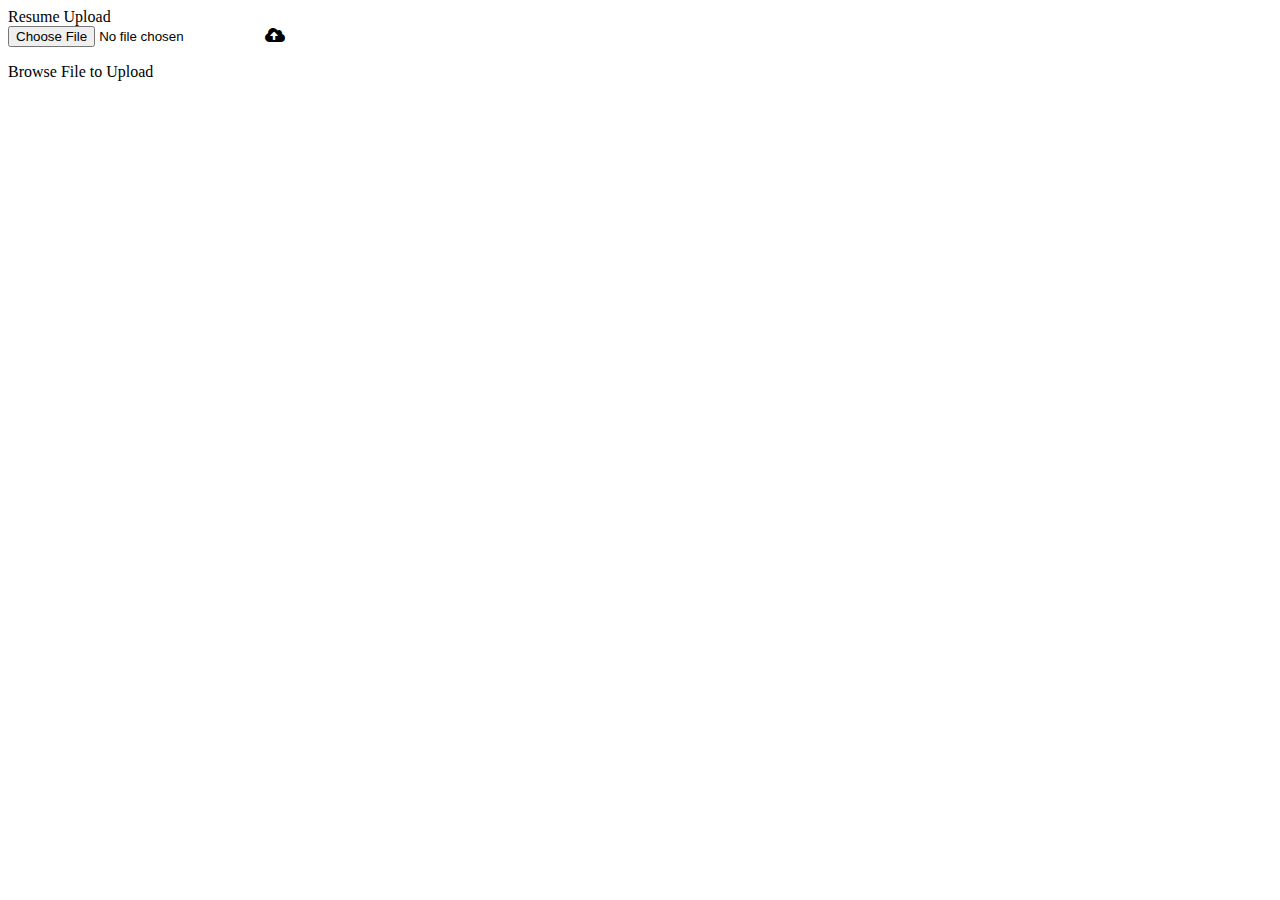
<file: resume.html>
<!DOCTYPE html>
<html lang="en">
<head>
    <meta charset="UTF-8">
    <meta http-equiv="X-UA-Compatible" content="IE=edge">
    <meta name="viewport" content="width=device-width, initial-scale=1.0">
    <title>File Upload </title>
    <link rel="stylesheet" href="style/style.css">
    <link rel="stylesheet" href="https://cdnjs.cloudflare.com/ajax/libs/font-awesome/5.15.3/css/all.min.css"/>
</head>
<body>
    <div class="wrapper">
        <header>Resume Upload </header>
        <form action="#">
            <input type="file" class="file-input" >
            <i class="fas fa-cloud-upload-alt"></i>
        <p>Browse File to Upload</p>
        </form>
         <section class="progress-area">
        </section>
         <section class="uploaded-area">
         
    </section> 
    </div>
    <!-- <script src="script.js"></script> -->
</body>
</html>
</file>
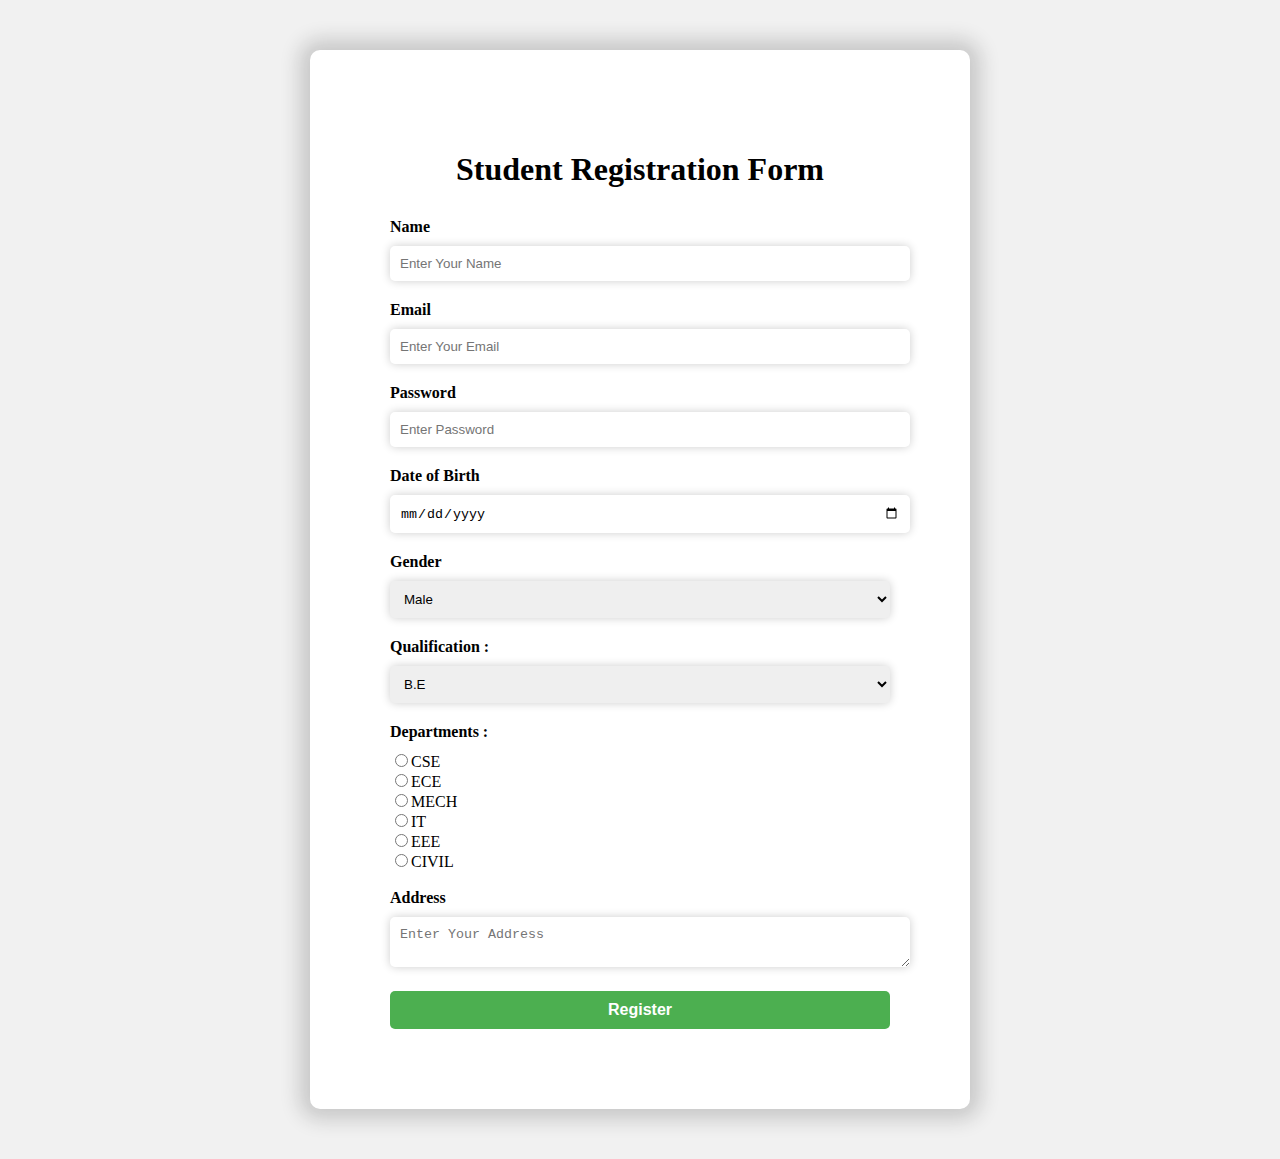
<file: student registration.html>
<!DOCTYPE html>
<html>
<head>
<title>Student Registration Form</title>
<style>
body {
    margin: 0;
background-color: #f1f1f1;
}
.registration-box {
width: 500px;
background-color: #fff;
margin: 50px auto;
padding: 80px;
border-radius: 10px;
box-shadow: 0px 0px 20px 10px rgba(34, 33, 33, 0.2);
}

h1 {
text-align: center;
margin-bottom: 30px;
}

label {
display: block;
margin-bottom: 10px;
font-weight: bold;
}

input[type="text"],
input[type="email"],
input[type="password"],
input[type="date"],
textarea {
width: 100%;
padding: 10px;
border-radius: 5px;
border: none;
margin-bottom: 20px;
box-shadow: 0px 0px 10px 0px rgba(0,0,0,0.2);
}

select {
width: 100%;
padding: 10px;
border-radius: 5px;
border: none;
margin-bottom: 20px;
box-shadow: 0px 0px 10px 0px rgba(0,0,0,0.2);
}

input[type="submit"] {
width: 100%;
padding: 10px;
border-radius: 5px;
border: none;
background-color: #4CAF50;
color: #fff;
font-size: 16px;
font-weight: bold;
cursor: pointer;
transition: all 0.3s ease;
}

input[type="submit"]:hover {
background-color: #3e8e41;
}

</style>
</head>
<body>
<div class="registration-box">
<h1>Student Registration Form</h1>
<form>
<label for="name">Name</label>
<input type="text" id="name" name="name" placeholder="Enter Your Name">

<label for="email">Email</label>
<input type="email" id="email" name="email" placeholder="Enter Your Email">

<label for="password">Password</label>
<input type="password" id="password" name="password" placeholder="Enter Password">

<label for="dob">Date of Birth</label>
<input type="date" id="dob" name="dob">

<label for="gender">Gender</label>
<select id="gender" name="gender">
<option value="male">Male</option>
<option value="female">Female</option>
<option value="other">Other</option>
</select>
<label>Qualification :</label>
<select name="Qualification" id="degree">
    <option value="">B.E</option>
    <option value="">B.Tech</option>
    <option value="">M.C.A</option> 
    <option value="">M.E</option>
</select>
<label>Departments :</label>
<input type="radio" name="dep" value ="CSE">CSE<br>
<input type="radio" value="ECE" name="dep">ECE<br>
<input type="radio" value="MECH" name="dep">MECH<br>
<input type="radio" value="IT" name="dep" >IT<br>
<input type="radio" value="EEE" name="dep" >EEE<br>
<input type="radio" value="CIVIL" name="dep">CIVIL<br><br>

<label for="address">Address</label>
<textarea id="address" name="address" placeholder="Enter Your Address"></textarea>

<input type="submit" value="Register">
</form>
</div>
</body>
</html>
</file>
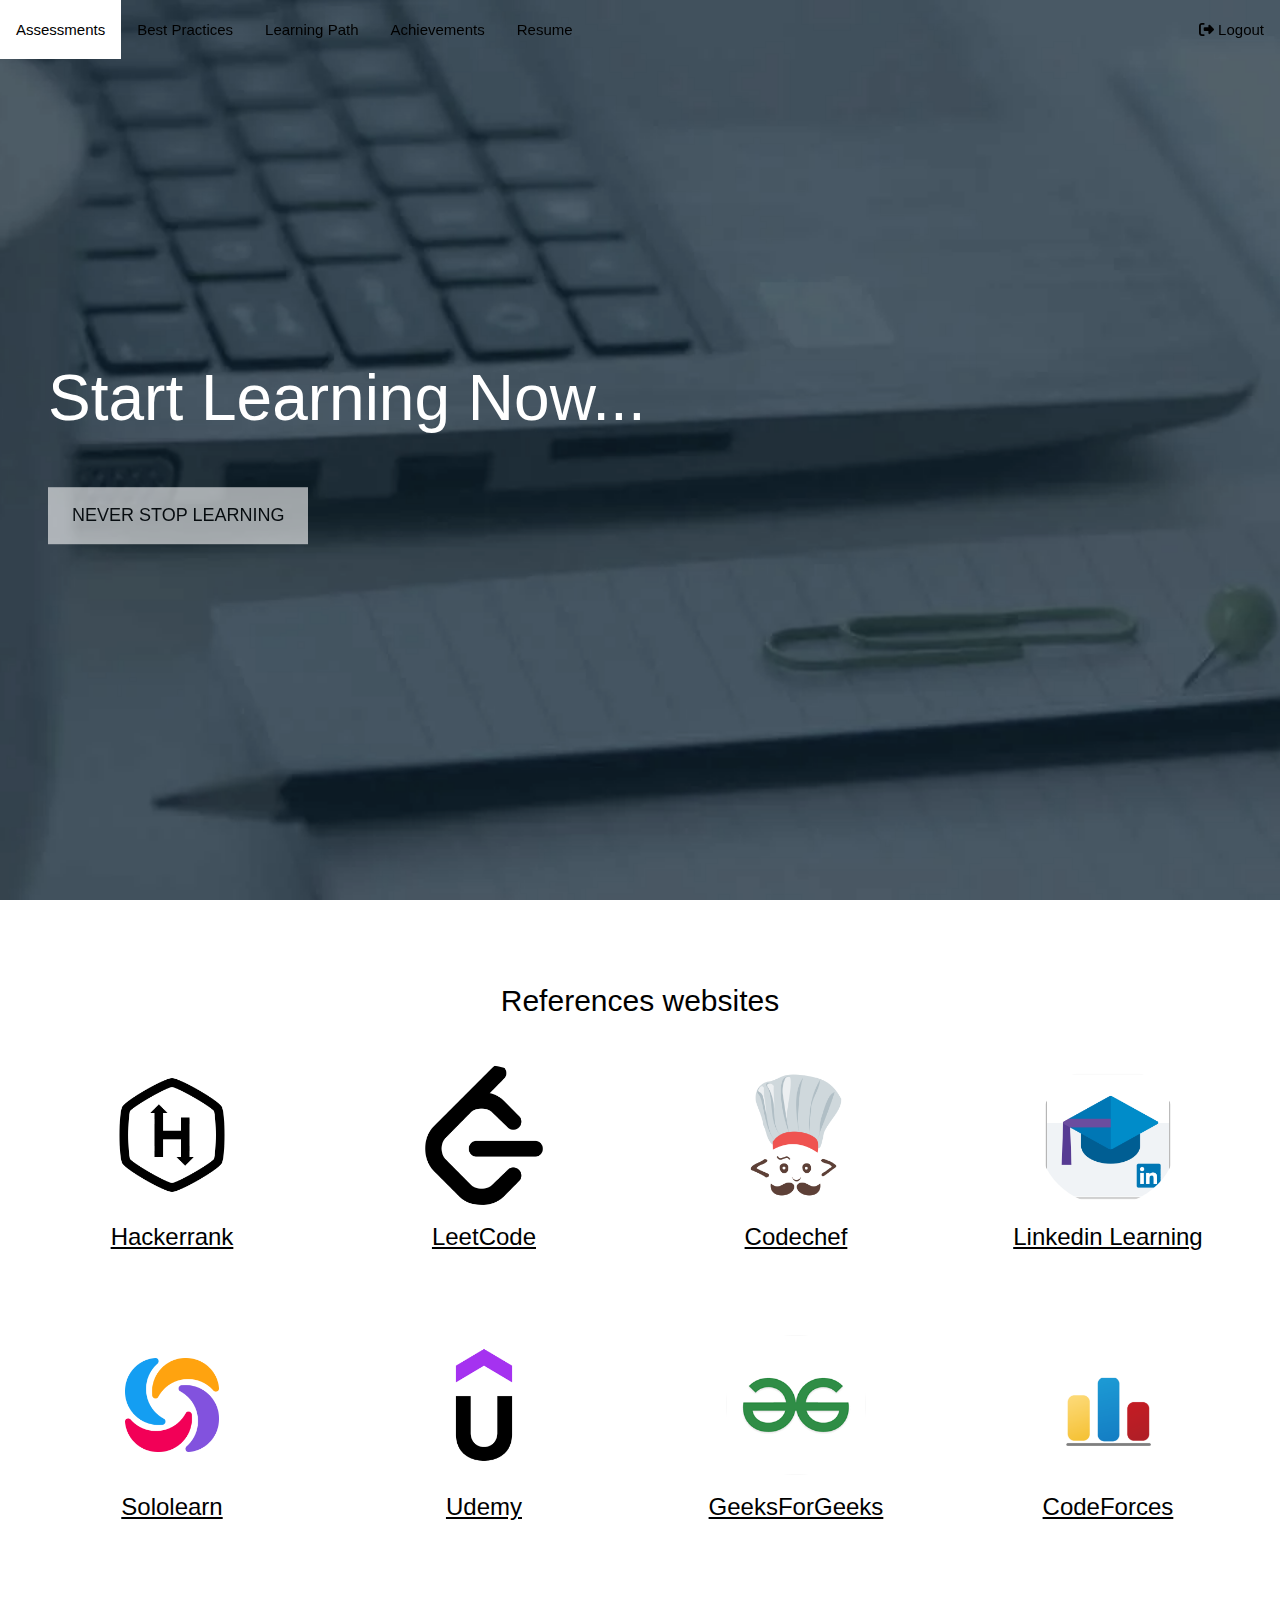
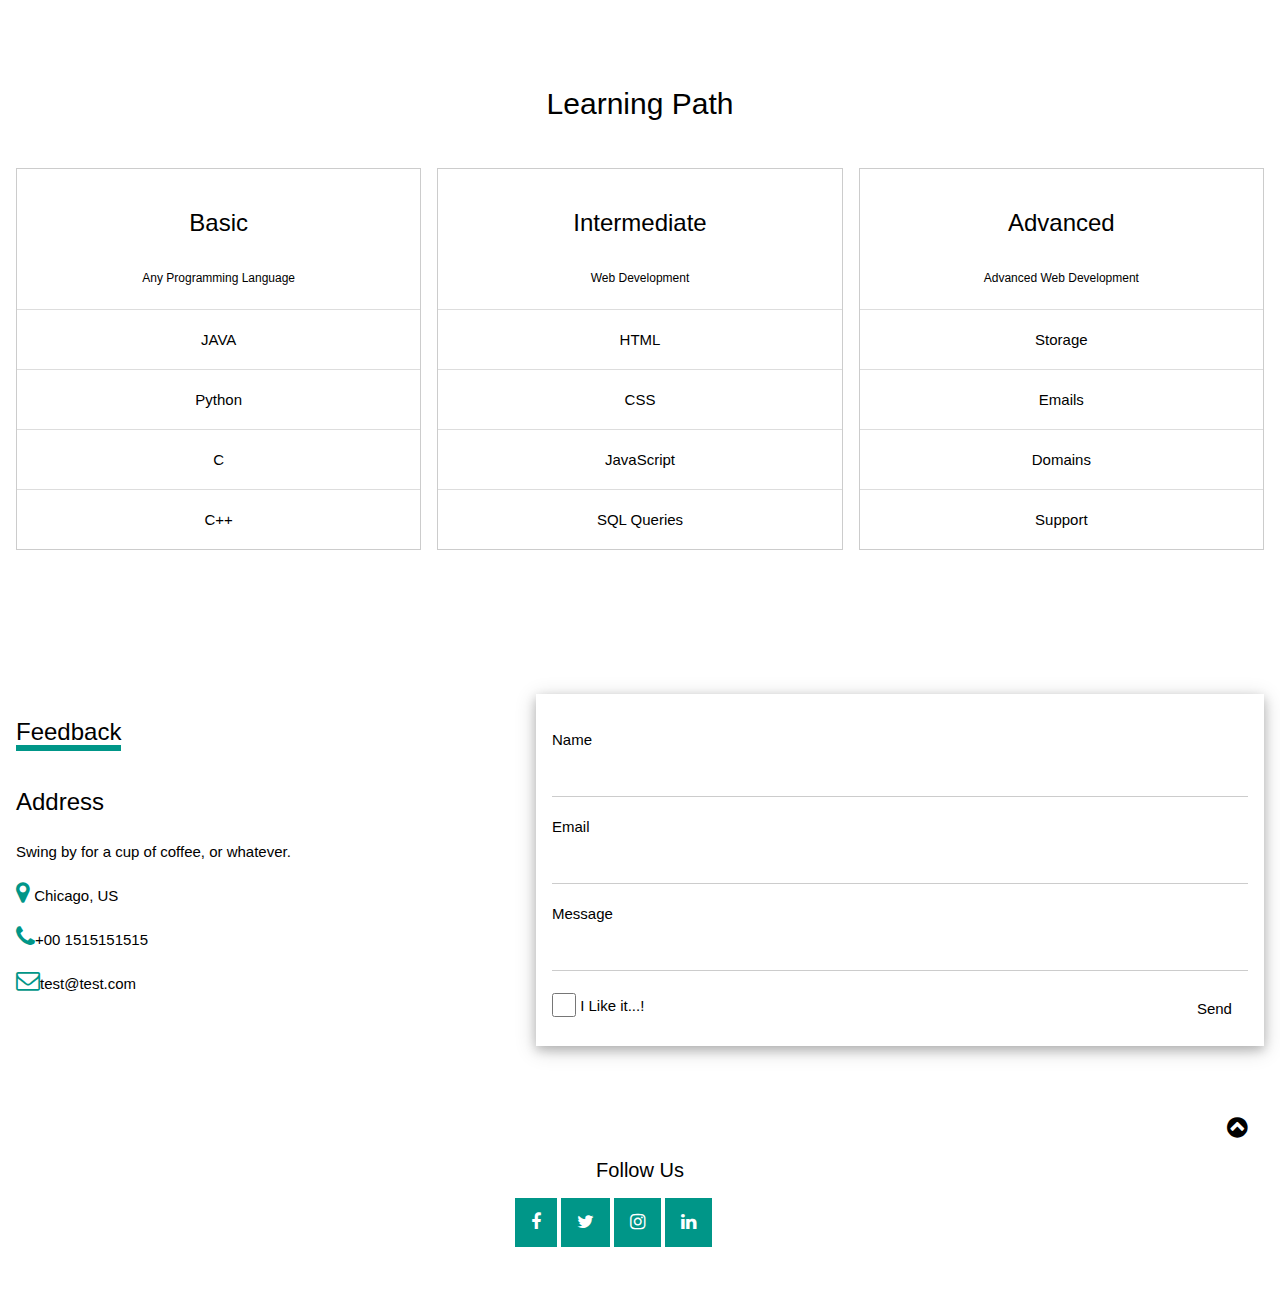
<file: student.html>
<!DOCTYPE html>
<html>
  <head>
    <title>STUDENT</title>
    <meta charset="UTF-8">
    <meta name="viewport" content="width=device-width, initial-scale=1">
    <link rel="stylesheet" href="https://www.w3schools.com/w3css/4/w3.css">
    <link rel="stylesheet" href="https://www.w3schools.com/lib/w3-theme-black.css">
    <link rel="stylesheet" href="https://cdnjs.cloudflare.com/ajax/libs/font-awesome/6.4.0/css/all.min.css">
    <link rel="stylesheet" href="https://cdnjs.cloudflare.com/ajax/libs/font-awesome/4.7.0/css/font-awesome.min.css">
    <style>
      body,html
      {
        height: 100%;
        line-height: 1.8;
      }
      .bgimg-1 
      {
        background-position: center;
        background-size: cover;
        background-image: url("images/img1.jpg");
        min-height: 100%;
      }
      .w3-bar .w3-button
      {
        padding: 16px;
      }
    </style>
  </head>
  <body id="myPage">
    <!-- Navbar -->
    <div class="w3-top">
      <div class="w3-bar w3-theme-d2 w3-left-align">
        <a class="w3-bar-item w3-button w3-hide-medium w3-hide-large w3-right w3-hover-white w3-theme-d2" href="javascript:void(0);" onclick="openNav()"><i class="fa fa-bars"></i></a>
        <a href="test.html" class="w3-bar-item w3-button w3-hide-small w3-hover-white">Assessments</a>
        <a href="#refer" class="w3-bar-item w3-button w3-hide-small w3-hover-white">Best Practices</a>
        <a href="#path" class="w3-bar-item w3-button w3-hide-small w3-hover-white">Learning Path</a>
        <a href="department.html" class="w3-bar-item w3-button w3-hide-small w3-hover-white">Achievements</a>
        <a href="upload.html" class="w3-bar-item w3-button w3-hide-small w3-hover-white">Resume</a>
        <a href="index.html" class="w3-bar-item w3-button w3-hide-small w3-right w3-hover-teal" title="Search"><i class="fa-solid fa-right-from-bracket"></i> Logout</a>
      </div>
      <!-- Navbar on small screens -->
      <div id="navDemo" class="w3-bar-block w3-theme-d2 w3-hide w3-hide-large w3-hide-medium">
        <a href="test.html" class="w3-bar-item w3-button">Assessments</a>
        <a href="#refer" class="w3-bar-item w3-button">Best Practices</a>
        <a href="#path" class="w3-bar-item w3-button">Learning path</a>
        <a href="department.html" class="w3-bar-item w3-button">Achievements</a>
        <a href="resume1.html" class="w3-bar-item w3-button">Resume</a>
        <a href="#feedback" class="w3-bar-item w3-button">Feedback</a>
        <a href="index.html" class="w3-bar-item w3-button"><i class="fa-solid fa-right-from-bracket"></i> Logout</a>
      </div>
    </div>
    <header class="bgimg-1 w3-display-container w3-grayscale-min" id="home" style="position: relative;">
      <div class="w3-display-left w3-text-white" style="padding:48px">
        <span class="w3-jumbo w3-hide-small" style="color: white; font-size: 5px;">Start Learning Now...</span><br>
        <p><a href="#" class="w3-button w3-white w3-padding-large w3-large w3-margin-top w3-opacity w3-hover-opacity-off">NEVER STOP LEARNING</a></p>
    </header>
    <!-- Modal -->
    <div id="id01" class="w3-modal">
      <div class="w3-modal-content w3-card-4 w3-animate-top">
        <header class="w3-container w3-teal w3-display-container"> 
          <span onclick="document.getElementById('id01').style.display='none'" class="w3-button w3-teal w3-display-topright"><i class="fa fa-remove"></i></span>
          <h4>Oh snap! We just showed you a modal..</h4>
          <h5>Beca use we can <i class="fa fa-smile-o"></i></h5>
        </header>
        <footer class="w3-container w3-teal">
          <p>Modal footer</p>
        </footer>
      </div>
    </div>
    <!-- Team Container -->
    <div class="w3-container w3-padding-64 w3-center" id="refer">
      <h2>References websites</h2>
      <div class="w3-row"><br>
        <div class="w3-quarter">
          <img src="images/hackerrank.png" alt="Boss" style="width:45%" class="w3-circle w3-hover-opacity">
          <h3><a href="https://www.hackerrank.com/">Hackerrank</a></h3>
        </div>
        <div class="w3-quarter">
          <img src="images/leetcode.png" style="width:45%" class="w3-circle w3-hover-opacity">
          <h3><a href="https://leetcode.com/">LeetCode</a></h3>
        </div>
        <div class="w3-quarter">
          <img src="images/codechef.png" style="width:45%" class="w3-circle w3-hover-opacity">
          <h3><a href="https://www.codechef.com/">Codechef</a></h3>
        </div>
        <div class="w3-quarter">
          <img src="images/linkedinlearning.png" style="width:45%" class="w3-circle w3-hover-opacity">
          <h3><a href="https://www.linkedin.com/learning/">Linkedin Learning</a></h3>
        </div>
        <br><br><br><br><br><br><br><br><br><br>
        <div class="w3-quarter">
          <img src="images/sololearn.jpg" style="width:45%" class="w3-circle w3-hover-opacity">
          <h3><a href="https://www.sololearn.com/">Sololearn</a></h3>
        </div>
        <div class="w3-quarter">
          <img src="images/udemy.png" style="width:45%" class="w3-circle w3-hover-opacity">
          <h3><a href="http://www.udemy.com/">Udemy</a></h3>
        </div>
        <div class="w3-quarter">
          <img src="images/geeksforgeeks.png" style="width:45%" class="w3-circle w3-hover-opacity">
          <h3><a href="https://www.geeksforgeeks.org/">GeeksForGeeks</a></h3>
        </div>
        <div class="w3-quarter">
          <img src="images/codeforce.png" style="width:45%" class="w3-circle w3-hover-opacity">
          <h3><a href="https://codeforces.com/">CodeForces</a></h3>
        </div>
      </div>
    </div>
    <!-- Pricing Row -->
    <div class="w3-row-padding w3-center w3-padding-64" id="path">
      <h2>Learning Path</h2>
      <!-- <p>Choose a pricing plan that fits your needs.</p><br> -->
      <br>
      <div class="w3-third w3-margin-bottom">
        <ul class="w3-ul w3-border w3-hover-shadow">
          <li class="w3-theme">
            <p class="w3-xlarge">Basic</p>
            <p class="w3-small">Any Programming Language</p>
          </li>
          <li class="w3-padding-16">JAVA</li>
          <li class="w3-padding-16">Python</li>
          <li class="w3-padding-16">C</li>
          <li class="w3-padding-16">C++</li>
        </ul>
      </div>
      <div class="w3-third w3-margin-bottom">
        <ul class="w3-ul w3-border w3-hover-shadow">
          <li class="w3-theme-l2">
            <p class="w3-xlarge">Intermediate</p>
            <p class="w3-small">Web Development</p>
          </li>
          <li class="w3-padding-16">HTML</li>
          <li class="w3-padding-16">CSS</li>
          <li class="w3-padding-16">JavaScript</li>
          <li class="w3-padding-16">SQL Queries</li>
        </ul>
      </div>
      <div class="w3-third w3-margin-bottom">
        <ul class="w3-ul w3-border w3-hover-shadow">
          <li class="w3-theme">
            <p class="w3-xlarge">Advanced</p>
            <p class="w3-small">Advanced Web Development</p>
          </li>
          <li class="w3-padding-16">Storage</li>
          <li class="w3-padding-16">Emails</li>
          <li class="w3-padding-16">Domains</li>
          <li class="w3-padding-16">Support</li>
        </ul>
      </div>
    </div>
    <!-- Contact Container -->
    <div class="w3-container w3-padding-64 w3-theme-l5" id="feedback">
      <div class="w3-row">
        <div class="w3-col m5">
          <div class="w3-padding-16"><span class="w3-xlarge w3-border-teal w3-bottombar">Feedback</span></div>
            <h3>Address</h3>
            <p>Swing by for a cup of coffee, or whatever.</p>
            <p><i class="fa fa-map-marker w3-text-teal w3-xlarge"></i> Chicago, US</p>
            <p><i class="fa fa-phone w3-text-teal w3-xlarge"></i>+00 1515151515</p>
            <p><i class="fa fa-envelope-o w3-text-teal w3-xlarge"></i>test@test.com</p>
          </div>
          <div class="w3-col m7">
            <form class="w3-container w3-card-4 w3-padding-16 w3-white" action="/action_page.php" target="_blank">
              <div class="w3-section">      
                <label>Name</label>
                <input class="w3-input" type="text" name="Name" required>
              </div>
              <div class="w3-section">      
                <label>Email</label>
                <input class="w3-input" type="text" name="Email" required>
              </div>
              <div class="w3-section">      
                <label>Message</label>
                <input class="w3-input" type="text" name="Message" required>
              </div>  
              <input class="w3-check" type="checkbox">
              <label>I Like it...!</label>
              <button type="submit" class="w3-button w3-right w3-theme">Send</button>
            </form>
          </div>
      </div>
    </div>
    <!-- Footer -->
    <footer class="w3-container w3-padding-32 w3-theme-d1 w3-center">
      <h4>Follow Us</h4>
      <a class="w3-button w3-large w3-teal" href="javascript:void(0)" title="Facebook"><i class="fa fa-facebook"></i></a>
      <a class="w3-button w3-large w3-teal" href="javascript:void(0)" title="Twitter"><i class="fa fa-twitter"></i></a>
      <a class="w3-button w3-large w3-teal" href="javascript:void(0)" title="Google +"><i class="fa fa-instagram"></i></a>
      <a class="w3-button w3-large w3-teal w3-hide-small" href="javascript:void(0)" title="Linkedin"><i class="fa fa-linkedin"></i></a>
      <div style="position:relative;bottom:100px;z-index:1;" class="w3-tooltip w3-right">
        <span class="w3-text w3-padding w3-teal w3-hide-small">Go To Top</span>   
        <a class="w3-button w3-theme" href="#myPage"><span class="w3-xlarge">
        <i class="fa fa-chevron-circle-up"></i></span></a>
      </div>
    </footer>
    <script>
      // Script for side navigation
      function w3_open()
      {
        var x = document.getElementById("mySidebar");
        x.style.width = "300px";
        x.style.paddingTop = "10%";
        x.style.display = "block";
      }
      // Close side navigation
      function w3_close()
      {
        document.getElementById("mySidebar").style.display = "none";
      }
      // Used to toggle the menu on smaller screens when clicking on the menu button
      function openNav() 
      {
        var x = document.getElementById("navDemo");
        if (x.className.indexOf("w3-show") == -1)
        {
          x.className += " w3-show";
        }
        else
        { 
          x.className = x.className.replace(" w3-show", "");
        }
      }
    </script>
  </body>
</html>
</file>
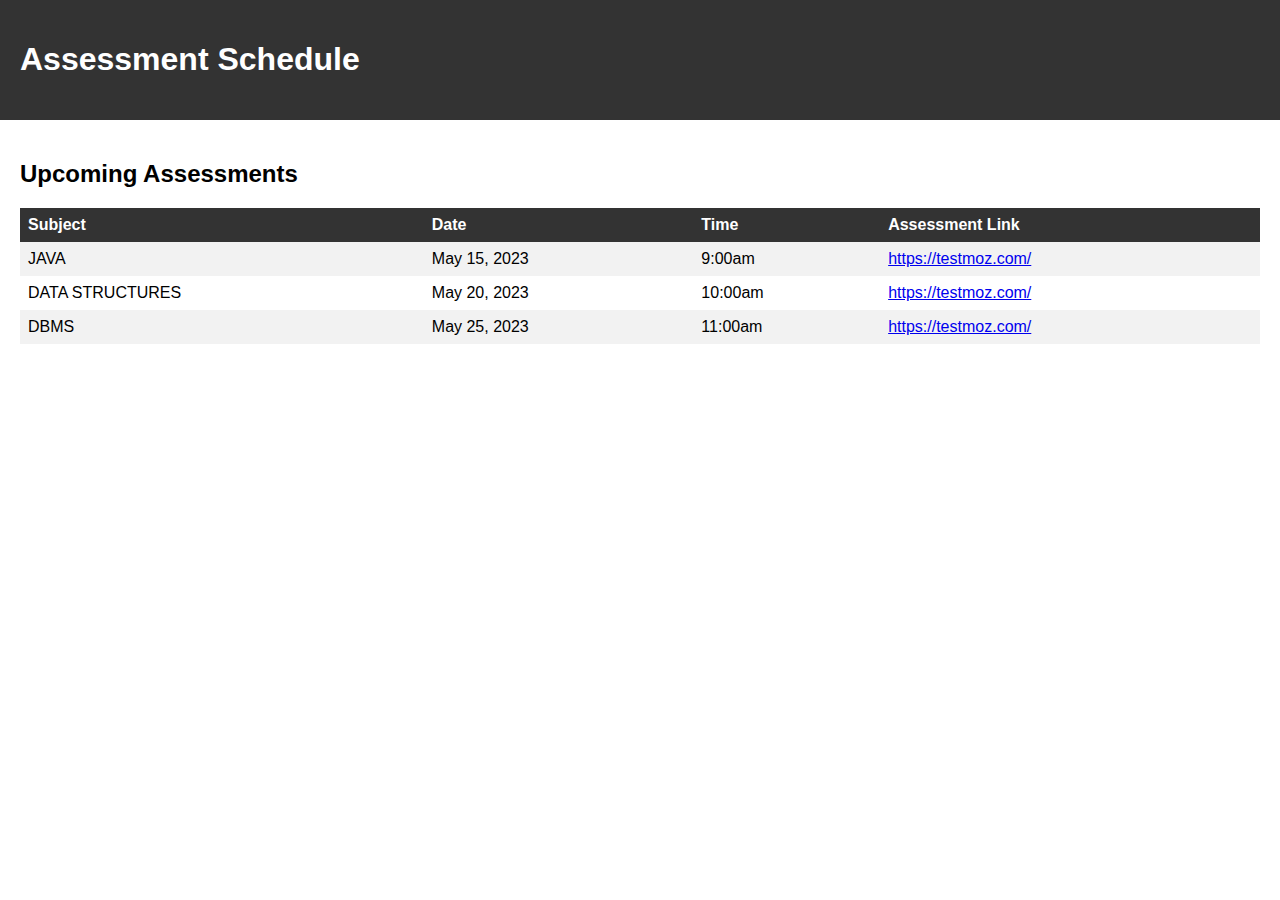
<file: test.html>
<!DOCTYPE html>
<html>
<head>
	<title>Assessment Schedule</title>
    <style>
        body {
	font-family: Arial, sans-serif;
	margin: 0;
	padding: 0;
}

header {
	background-color: #333;
	color: #fff;
	padding: 20px;
}
main {
	padding: 20px;
}

table {
	border-collapse: collapse;
	width: 100%;
}

th, td {
	text-align: left;
	padding: 8px;
}

th {
	background-color: #333;
	color: #fff;
}

tr:nth-child(even) {
	background-color: #f2f2f2;
}
</style>
</head>
<body>
	<header>
		<h1>Assessment Schedule</h1>
		</header>
	<main>
		<h2>Upcoming Assessments</h2>
		<table>
			<tr>
				<th>Subject</th>
				<th>Date</th>
				<th>Time</th>
                <th>Assessment Link</th>
			</tr>
			<tr>
				<td>JAVA</td>
				<td>May 15, 2023</td>
				<td>9:00am</td>
                <td><a href="https://testmoz.com/">https://testmoz.com/</a></td>
			</tr>
			<tr>
				<td>DATA STRUCTURES</td>
				<td>May 20, 2023</td>
				<td>10:00am</td>
				<td><a href="https://testmoz.com/">https://testmoz.com/</a></td>
			</tr>
			<tr>
				<td>DBMS</td>
				<td>May 25, 2023</td>
				<td>11:00am</td>
				<td><a href="https://testmoz.com/">https://testmoz.com/</a></td>
			</tr>
		</table>
	</main>
</body>
</html>
</file>
<file: style/style.css>
.hello
{
    position: absolute;
    top: 50px;
    left: 100px;
    margin-top: 100px;
    margin-left: 800px;
    width: 150px;
    height: 150px;
    /* cursor: pointer; */
    font-family: 'Times New Roman', Times, serif ;
    font-size: 25px;
 }
 .hi
 {
    font-size: 20px;
    font-family: 'Times New Roman', Times, serif;
 }
.login
{
    width: 400px;
    height: 550px;
    overflow: hidden;
    padding: 35px;
    background-color: aliceblue;
    border-radius: 25px ;
    position: absolute;
    font-family: 'Times New Roman', Times, serif;
    font-size: 15px;
}
#Uname
{
    width: 300px;
    height: 30px;
    border: none;
    border-radius: 5px;
    padding-left: 8px;
}
#Pass
{
    width: 300px;
    height: 30px;
    border: none;
    border-radius: 3px;
    padding-left: 8px;

}
#log
{
    width: 300px;
    /* height: 30px; */
    border: 1px solid black;
    border-radius: 17px;
    /* padding-left: 7px; */
    color: black;
}
#log:hover
{
    cursor: pointer;
    background-color: aliceblue;
}
span
{
    color: black;
    font-size: 17px;
}
.user
{
    text-align: center;
}
.hidden
{
    display: none;
}
.stud,.faculty
{
    cursor: pointer;
}
</file>
